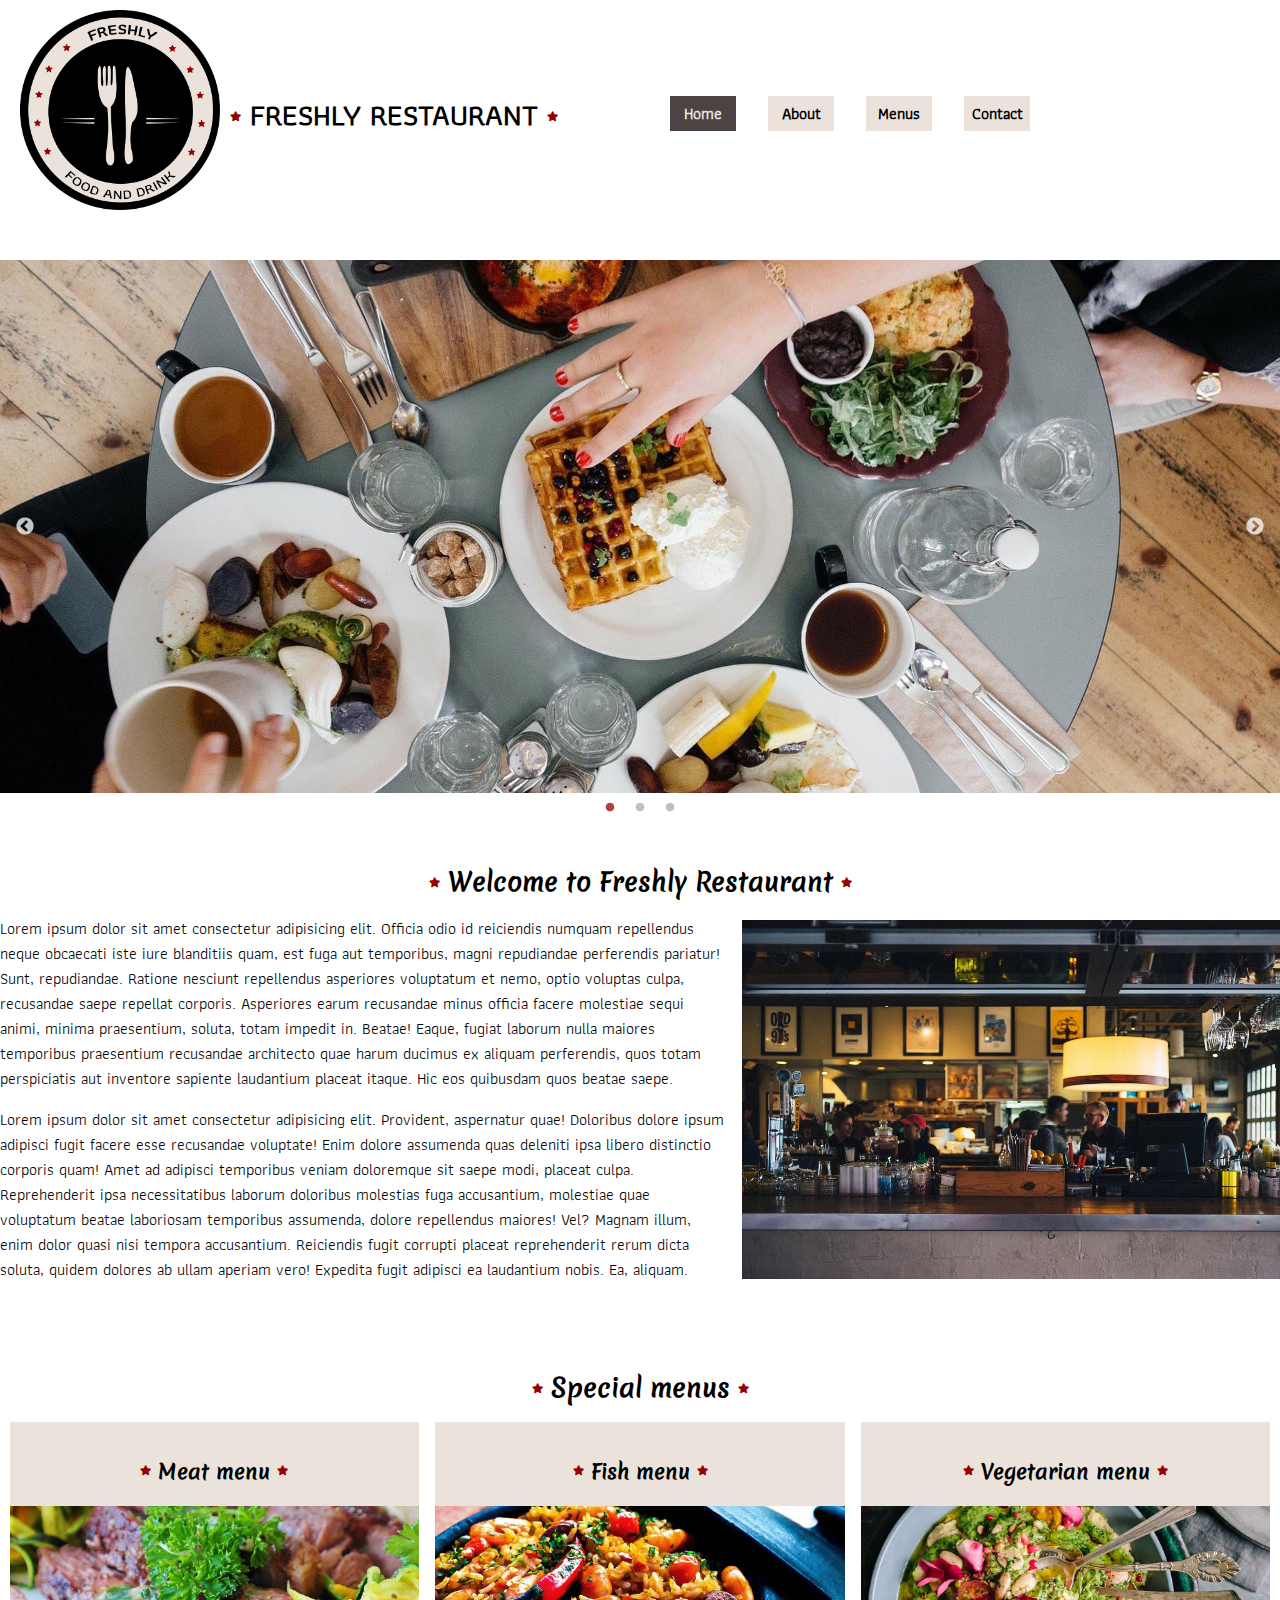
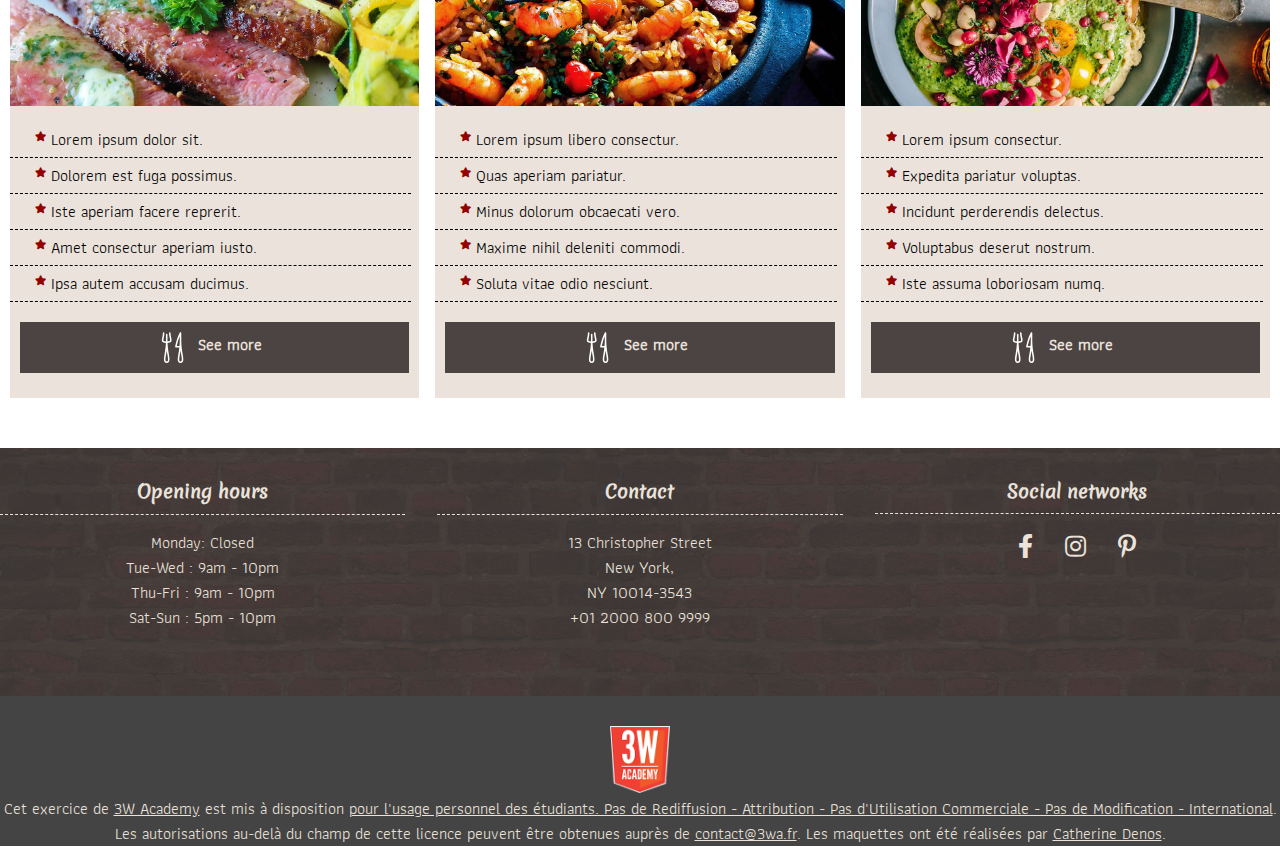
<file: index.html>
<!DOCTYPE html>
<html lang="en">
<head>
    <meta charset="UTF-8">
    <meta name="viewport" content="width=device-width, initial-scale=1.0">
    <link rel="shortcut icon" href="./ressources/images/favicon.png" type="image/png">
    <link rel="stylesheet" href="https://cdnjs.cloudflare.com/ajax/libs/font-awesome/5.13.1/css/all.min.css">
    <link rel="stylesheet" href="./pages/Home-restaurant/Home-restaurant.css">
    <link rel="stylesheet" href="./pages/Home-restaurant/slick-1.8.1/slick/slick.css">
    <link rel="stylesheet" href="./pages/Home-restaurant/slick-1.8.1/slick/slick-theme.css">
    <title>Freshly Restaurant - Accueil</title>
</head>
<body>
    <header>
        <div>
            <img class="logo" src="./ressources/images/logo.png" alt="freshly restaurant">
        </div>
        <h1><i class="fa-star"></i> Freshly restaurant <i class="fa fa-star"></i></h1>
        <nav>
            <ul class="menu">
                <li><a href="#Home">Home</a></li>
                <li><a href="./pages/About-restaurant/About-restaurant.html">About</a></li>
                <li><a href="./pages/Menus-restaurant/Menus-restaurant.html">Menus</a></li>
                <li><a href="./pages/Contact-restaurant/Contact-restaurant.html">Contact</a></li>
            </ul>
        </nav>
    </header>
    <main>
        <div class="single-item">
            <img src="./ressources/images/slider-01.jpg" alt="img_waffles">
            <img src="./ressources/images/slider-02.jpg" alt="img_bowl">
            <img src="./ressources/images/slider-03.jpg" alt="img_burger">
        </div>
        <section class="welcome">
            <h2><i class="fa-star"></i> Welcome to Freshly Restaurant <i class="fa-star"></i></h2>
                <div>
                    <img class="location-desk" src="./ressources/images/location.jpg" alt="">
                </div>
                <div>
                    <p>
                        Lorem ipsum dolor sit amet consectetur adipisicing elit. Officia odio id reiciendis numquam repellendus neque obcaecati iste iure blanditiis quam, est fuga aut temporibus, magni repudiandae perferendis pariatur! Sunt, repudiandae.
                        Ratione nesciunt repellendus asperiores voluptatum et nemo, optio voluptas culpa, recusandae saepe repellat corporis. Asperiores earum recusandae minus officia facere molestiae sequi animi, minima praesentium, soluta, totam impedit in. Beatae!
                        Eaque, fugiat laborum nulla maiores temporibus praesentium recusandae architecto quae harum ducimus ex aliquam perferendis, quos totam perspiciatis aut inventore sapiente laudantium placeat itaque. Hic eos quibusdam quos beatae saepe.
                    </p>
                    <p>
                        Lorem ipsum dolor sit amet consectetur adipisicing elit. Provident, aspernatur quae! Doloribus dolore ipsum adipisci fugit facere esse recusandae voluptate! Enim dolore assumenda quas deleniti ipsa libero distinctio corporis quam!
                        Amet ad adipisci temporibus veniam doloremque sit saepe modi, placeat culpa. Reprehenderit ipsa necessitatibus laborum doloribus molestias fuga accusantium, molestiae quae voluptatum beatae laboriosam temporibus assumenda, dolore repellendus maiores! Vel?
                        Magnam illum, enim dolor quasi nisi tempora accusantium. Reiciendis fugit corrupti placeat reprehenderit rerum dicta soluta, quidem dolores ab ullam aperiam vero! Expedita fugit adipisci ea laudantium nobis. Ea, aliquam.
                    </p>
                </div>
                <div class="clear"></div>
        </section>
        <section class="flex">
            <h2><i class="fa-star"></i> Special menus <i class="fa-star"></i></h2>
            <article class="special_menu">
                <h3><i class="fa-star"></i> Meat menu <i class="fa-star"></i></h3>
                <figure class="position">
                    <img class="plate" src="./ressources/images/meat-menu.jpg" alt="meat-menu">
                    <figcaption class="price">
                        <p>17 $ <br><span class="italic">soft drinks and desert included <br>+ taxes</span></p></figcaption>
                </figure>
                <div>
                    <ul class="list_menu">
                        <li><i class="fas fa-star"></i> Lorem ipsum dolor sit.</li>
                        <li><i class="fas fa-star"></i> Dolorem est fuga possimus.</li>
                        <li><i class="fas fa-star"></i> Iste aperiam facere reprerit.</li>
                        <li><i class="fas fa-star"></i> Amet consectur aperiam iusto.</li>
                        <li><i class="fas fa-star"></i> Ipsa autem accusam ducimus.</li>
                    </ul>
                </div>
                <div class="see_more">
                    <svg width="3%" height="3%" viewBox="0 0 120 120" version="1.1" xmlns="http://www.w3.org/2000/svg" xmlns:xlink="http://www.w3.org/1999/xlink" xml:space="preserve" style="fill-rule:evenodd;clip-rule:evenodd;stroke-linejoin:round;stroke-miterlimit:2;">
                        <g transform="matrix(0.187308,0,0,0.187308,-13.8184,-14.4215)">
                            <path d="M352.45,97.556C352.45,88.852 345.38,81.782 336.676,81.782C327.972,81.782 320.902,88.853 320.902,97.556C320.902,138.764 328.851,173.18 335.259,200.847C341.497,227.789 346.397,249.096 339.357,257.984C333.488,265.363 316.742,269.661 289.476,270.801C289.414,265.687 289.353,260.51 289.353,255.334L289.353,129.137C289.353,120.433 282.282,113.362 273.579,113.362C264.875,113.362 257.804,120.433 257.804,129.137L257.804,255.334C257.804,260.541 257.773,265.687 257.681,270.801C230.507,269.629 213.792,265.301 207.923,257.922C200.82,248.987 205.751,227.667 211.959,200.693C218.337,173.087 226.255,138.703 226.255,97.618C226.255,88.914 219.184,81.844 210.481,81.844C201.777,81.844 194.707,88.914 194.707,97.618C194.707,135.129 187.235,167.572 181.243,193.622C173.094,228.899 166.684,256.782 183.261,277.61C195.554,293.061 217.984,300.733 256.866,302.381C253.322,390.391 240.583,466.107 230.014,528.805C215.934,612.206 206.66,667.295 230.384,695.331C240.197,706.977 254.738,712.862 273.611,712.862C292.484,712.862 307.025,706.977 316.839,695.331C340.563,667.295 331.288,612.144 317.209,528.649C306.672,466.045 293.932,390.328 290.374,302.379C329.332,300.793 351.763,293.167 364.102,277.67C380.632,256.873 374.192,229.053 366.059,193.774C360.036,167.693 352.518,135.189 352.518,97.616L352.45,97.556ZM292.695,674.875C290.4,677.586 285.918,681.222 273.578,681.222C261.237,681.222 256.756,677.648 254.46,674.906C240.194,658.053 249.885,600.561 261.114,533.981C265.181,509.918 269.541,483.976 273.607,456.156C277.674,483.946 282.035,509.797 286.07,533.858C297.3,600.501 306.99,658.053 292.725,674.937L292.695,674.875Z" style="fill:white;fill-rule:nonzero;"/>
                        </g>
                        <g transform="matrix(0.187308,0,0,0.187308,-13.8184,-14.4215)">
                            <path d="M601.117,528.589C588.701,455.046 573.327,363.555 573.297,255.304L573.297,97.556C573.297,90.393 568.489,84.154 561.559,82.321C554.658,80.488 547.356,83.523 543.843,89.731C480.097,201.232 448.64,371.503 447.316,378.698C446.484,383.304 447.778,388.033 450.736,391.623C453.724,395.228 458.131,397.309 462.844,397.309L533.306,397.309C527.822,446.02 520.457,489.893 513.896,528.745C499.816,612.147 490.542,667.235 514.266,695.272C524.123,706.918 538.606,712.803 557.492,712.803C576.38,712.803 590.922,706.918 600.72,695.272C624.473,667.232 615.198,612.084 601.117,528.589ZM482.16,365.727C489.986,328.786 509.981,243.087 541.747,166.433L541.747,255.304C541.747,294.293 539.774,331.112 536.601,365.727L482.1,365.727L482.16,365.727ZM576.625,674.875C574.345,677.586 569.847,681.222 557.521,681.222C545.195,681.222 540.699,677.648 538.417,674.906C524.121,658.053 533.826,600.561 545.072,533.981C549.138,509.918 553.513,483.976 557.581,456.156C561.647,483.946 566.022,509.857 570.091,533.858C581.275,600.501 590.981,658.053 576.745,674.937L576.625,674.875Z" style="fill:white;fill-rule:nonzero;"/>
                        </g>
                    </svg>
                    <p>See more</p>
                </div>
            </article>
            <article class="special_menu">
                <h3><i class="fa-star"></i> Fish menu <i class="fa-star"></i></h3>
                <figure class="position">
                    <img class="plate" src="./ressources/images/fish-menu.jpg" alt="fish-menu">
                    <figcaption class="price">
                        <p>19 $ <br><span class="italic">soft drinks and desert included <br>+ taxes</span></p>
                    </figcaption>
                </figure>
                <div>
                    <ul class="list_menu">
                        <li><i class="fas fa-star"></i> Lorem ipsum libero consectur.</li>
                        <li><i class="fas fa-star"></i> Quas aperiam pariatur.</li>
                        <li><i class="fas fa-star"></i> Minus dolorum obcaecati vero.</li>
                        <li><i class="fas fa-star"></i> Maxime nihil deleniti commodi.</li>
                        <li><i class="fas fa-star"></i> Soluta vitae odio nesciunt.</li>
                    </ul>
                </div>
                <div class="see_more">
                    <svg width="3%" height="3%" viewBox="0 0 120 120" version="1.1" xmlns="http://www.w3.org/2000/svg" xmlns:xlink="http://www.w3.org/1999/xlink" xml:space="preserve" style="fill-rule:evenodd;clip-rule:evenodd;stroke-linejoin:round;stroke-miterlimit:2;">
                        <g transform="matrix(0.187308,0,0,0.187308,-13.8184,-14.4215)">
                            <path d="M352.45,97.556C352.45,88.852 345.38,81.782 336.676,81.782C327.972,81.782 320.902,88.853 320.902,97.556C320.902,138.764 328.851,173.18 335.259,200.847C341.497,227.789 346.397,249.096 339.357,257.984C333.488,265.363 316.742,269.661 289.476,270.801C289.414,265.687 289.353,260.51 289.353,255.334L289.353,129.137C289.353,120.433 282.282,113.362 273.579,113.362C264.875,113.362 257.804,120.433 257.804,129.137L257.804,255.334C257.804,260.541 257.773,265.687 257.681,270.801C230.507,269.629 213.792,265.301 207.923,257.922C200.82,248.987 205.751,227.667 211.959,200.693C218.337,173.087 226.255,138.703 226.255,97.618C226.255,88.914 219.184,81.844 210.481,81.844C201.777,81.844 194.707,88.914 194.707,97.618C194.707,135.129 187.235,167.572 181.243,193.622C173.094,228.899 166.684,256.782 183.261,277.61C195.554,293.061 217.984,300.733 256.866,302.381C253.322,390.391 240.583,466.107 230.014,528.805C215.934,612.206 206.66,667.295 230.384,695.331C240.197,706.977 254.738,712.862 273.611,712.862C292.484,712.862 307.025,706.977 316.839,695.331C340.563,667.295 331.288,612.144 317.209,528.649C306.672,466.045 293.932,390.328 290.374,302.379C329.332,300.793 351.763,293.167 364.102,277.67C380.632,256.873 374.192,229.053 366.059,193.774C360.036,167.693 352.518,135.189 352.518,97.616L352.45,97.556ZM292.695,674.875C290.4,677.586 285.918,681.222 273.578,681.222C261.237,681.222 256.756,677.648 254.46,674.906C240.194,658.053 249.885,600.561 261.114,533.981C265.181,509.918 269.541,483.976 273.607,456.156C277.674,483.946 282.035,509.797 286.07,533.858C297.3,600.501 306.99,658.053 292.725,674.937L292.695,674.875Z" style="fill:white;fill-rule:nonzero;"/>
                        </g>
                        <g transform="matrix(0.187308,0,0,0.187308,-13.8184,-14.4215)">
                            <path d="M601.117,528.589C588.701,455.046 573.327,363.555 573.297,255.304L573.297,97.556C573.297,90.393 568.489,84.154 561.559,82.321C554.658,80.488 547.356,83.523 543.843,89.731C480.097,201.232 448.64,371.503 447.316,378.698C446.484,383.304 447.778,388.033 450.736,391.623C453.724,395.228 458.131,397.309 462.844,397.309L533.306,397.309C527.822,446.02 520.457,489.893 513.896,528.745C499.816,612.147 490.542,667.235 514.266,695.272C524.123,706.918 538.606,712.803 557.492,712.803C576.38,712.803 590.922,706.918 600.72,695.272C624.473,667.232 615.198,612.084 601.117,528.589ZM482.16,365.727C489.986,328.786 509.981,243.087 541.747,166.433L541.747,255.304C541.747,294.293 539.774,331.112 536.601,365.727L482.1,365.727L482.16,365.727ZM576.625,674.875C574.345,677.586 569.847,681.222 557.521,681.222C545.195,681.222 540.699,677.648 538.417,674.906C524.121,658.053 533.826,600.561 545.072,533.981C549.138,509.918 553.513,483.976 557.581,456.156C561.647,483.946 566.022,509.857 570.091,533.858C581.275,600.501 590.981,658.053 576.745,674.937L576.625,674.875Z" style="fill:white;fill-rule:nonzero;"/>
                        </g>
                    </svg>
                    <p>See more</p>
                </div>
            </article>
            <article class="special_menu">
                <h3><i class="fa-star"></i> Vegetarian menu <i class="fa-star"></i></h3>
                <figure class="position">
                    <img class="plate" src="./ressources/images/vegetarian-menu.jpg" alt="vegetarian-menu">
                    <figcaption class="price">
                        <p>18 $<br><span class="italic">soft drinks and desert included<br>+ taxes</span></p>
                    </figcaption>
                </figure>
                <div>
                    <ul class="list_menu">
                        <li><i class="fas fa-star"></i> Lorem ipsum consectur.</li>
                        <li><i class="fas fa-star"></i> Expedita pariatur voluptas.</li>
                        <li><i class="fas fa-star"></i> Incidunt perderendis delectus.</li>
                        <li><i class="fas fa-star"></i> Voluptabus deserut nostrum.</li>
                        <li><i class="fas fa-star"></i> Iste assuma loboriosam numq.</li>
                    </ul>
                </div>
                <div class="see_more">
                    <svg width="3%" height="3%" viewBox="0 0 120 120" version="1.1" xmlns="http://www.w3.org/2000/svg" xmlns:xlink="http://www.w3.org/1999/xlink" xml:space="preserve" style="fill-rule:evenodd;clip-rule:evenodd;stroke-linejoin:round;stroke-miterlimit:2;">
                        <g transform="matrix(0.187308,0,0,0.187308,-13.8184,-14.4215)">
                            <path d="M352.45,97.556C352.45,88.852 345.38,81.782 336.676,81.782C327.972,81.782 320.902,88.853 320.902,97.556C320.902,138.764 328.851,173.18 335.259,200.847C341.497,227.789 346.397,249.096 339.357,257.984C333.488,265.363 316.742,269.661 289.476,270.801C289.414,265.687 289.353,260.51 289.353,255.334L289.353,129.137C289.353,120.433 282.282,113.362 273.579,113.362C264.875,113.362 257.804,120.433 257.804,129.137L257.804,255.334C257.804,260.541 257.773,265.687 257.681,270.801C230.507,269.629 213.792,265.301 207.923,257.922C200.82,248.987 205.751,227.667 211.959,200.693C218.337,173.087 226.255,138.703 226.255,97.618C226.255,88.914 219.184,81.844 210.481,81.844C201.777,81.844 194.707,88.914 194.707,97.618C194.707,135.129 187.235,167.572 181.243,193.622C173.094,228.899 166.684,256.782 183.261,277.61C195.554,293.061 217.984,300.733 256.866,302.381C253.322,390.391 240.583,466.107 230.014,528.805C215.934,612.206 206.66,667.295 230.384,695.331C240.197,706.977 254.738,712.862 273.611,712.862C292.484,712.862 307.025,706.977 316.839,695.331C340.563,667.295 331.288,612.144 317.209,528.649C306.672,466.045 293.932,390.328 290.374,302.379C329.332,300.793 351.763,293.167 364.102,277.67C380.632,256.873 374.192,229.053 366.059,193.774C360.036,167.693 352.518,135.189 352.518,97.616L352.45,97.556ZM292.695,674.875C290.4,677.586 285.918,681.222 273.578,681.222C261.237,681.222 256.756,677.648 254.46,674.906C240.194,658.053 249.885,600.561 261.114,533.981C265.181,509.918 269.541,483.976 273.607,456.156C277.674,483.946 282.035,509.797 286.07,533.858C297.3,600.501 306.99,658.053 292.725,674.937L292.695,674.875Z" style="fill:white;fill-rule:nonzero;"/>
                        </g>
                        <g transform="matrix(0.187308,0,0,0.187308,-13.8184,-14.4215)">
                            <path d="M601.117,528.589C588.701,455.046 573.327,363.555 573.297,255.304L573.297,97.556C573.297,90.393 568.489,84.154 561.559,82.321C554.658,80.488 547.356,83.523 543.843,89.731C480.097,201.232 448.64,371.503 447.316,378.698C446.484,383.304 447.778,388.033 450.736,391.623C453.724,395.228 458.131,397.309 462.844,397.309L533.306,397.309C527.822,446.02 520.457,489.893 513.896,528.745C499.816,612.147 490.542,667.235 514.266,695.272C524.123,706.918 538.606,712.803 557.492,712.803C576.38,712.803 590.922,706.918 600.72,695.272C624.473,667.232 615.198,612.084 601.117,528.589ZM482.16,365.727C489.986,328.786 509.981,243.087 541.747,166.433L541.747,255.304C541.747,294.293 539.774,331.112 536.601,365.727L482.1,365.727L482.16,365.727ZM576.625,674.875C574.345,677.586 569.847,681.222 557.521,681.222C545.195,681.222 540.699,677.648 538.417,674.906C524.121,658.053 533.826,600.561 545.072,533.981C549.138,509.918 553.513,483.976 557.581,456.156C561.647,483.946 566.022,509.857 570.091,533.858C581.275,600.501 590.981,658.053 576.745,674.937L576.625,674.875Z" style="fill:white;fill-rule:nonzero;"/>
                        </g>
                    </svg>
                    <p>See more</p>
                </div>
            </article>
        </section>
    </main>
    <footer>
        <div class="hours-contact">
            <ul class="hours-contacts-networks">
                <li class="h4">Opening hours</li>
                <li>Monday: Closed</li>
                <li>Tue-Wed : 9am - 10pm</li>
                <li>Thu-Fri : 9am - 10pm</li>
                <li>Sat-Sun : 5pm - 10pm</li>
            </ul>
            <ul class="hours-contacts-networks">
                <li class="h4">Contact</li>
                <li>13 Christopher Street</li>
                <li>New York,</li>
                <li>NY 10014-3543</li>
                <li>+01 2000 800 9999</li>
            </ul>
            <ul class="hours-contacts-networks social">
                <li class="h4">Social networks</li>
                <li><a href="https://www.facebook.com"><i class="fab fa-facebook-f"></i></a></li>
                <li><a href="https://www.instagram.com"><i class="fab fa-instagram"></i></a></li>
                <li><a href="https://www.pinterest.com"><i class="fab fa-pinterest-p"></i></a></li>
            </ul>
        </div>
        <div>
            <div class="div_footer">
                <img src="./ressources/images/logo-3wa.png" alt="Propriété de la 3W Academy">
                <p>
                    Cet exercice de <span>3W Academy</span> est mis à disposition <span>pour l'usage personnel des étudiants. Pas de Rediffusion - Attribution - Pas d'Utilisation Commerciale - Pas de Modification - International</span>.
                    Les autorisations au-delà du champ de cette licence peuvent être obtenues auprès de <a href="mailto:contact@3wa.fr">contact@3wa.fr</a>. Les maquettes ont été réalisées par <span>Catherine Denos</span>.
                </p>
            </div>
        </div>
    </footer>
    <script src="https://code.jquery.com/jquery-1.7.2.js"></script>
    <script src="https://code.jquery.com/jquery-1.7.2.min.js"></script>
    <script src="./pages/Home-restaurant/slick-1.8.1/slick/slick.min.js"></script>
    <script src="./pages/Home-restaurant/Home-restaurant.js"></script>
</body>
</html>
</file>
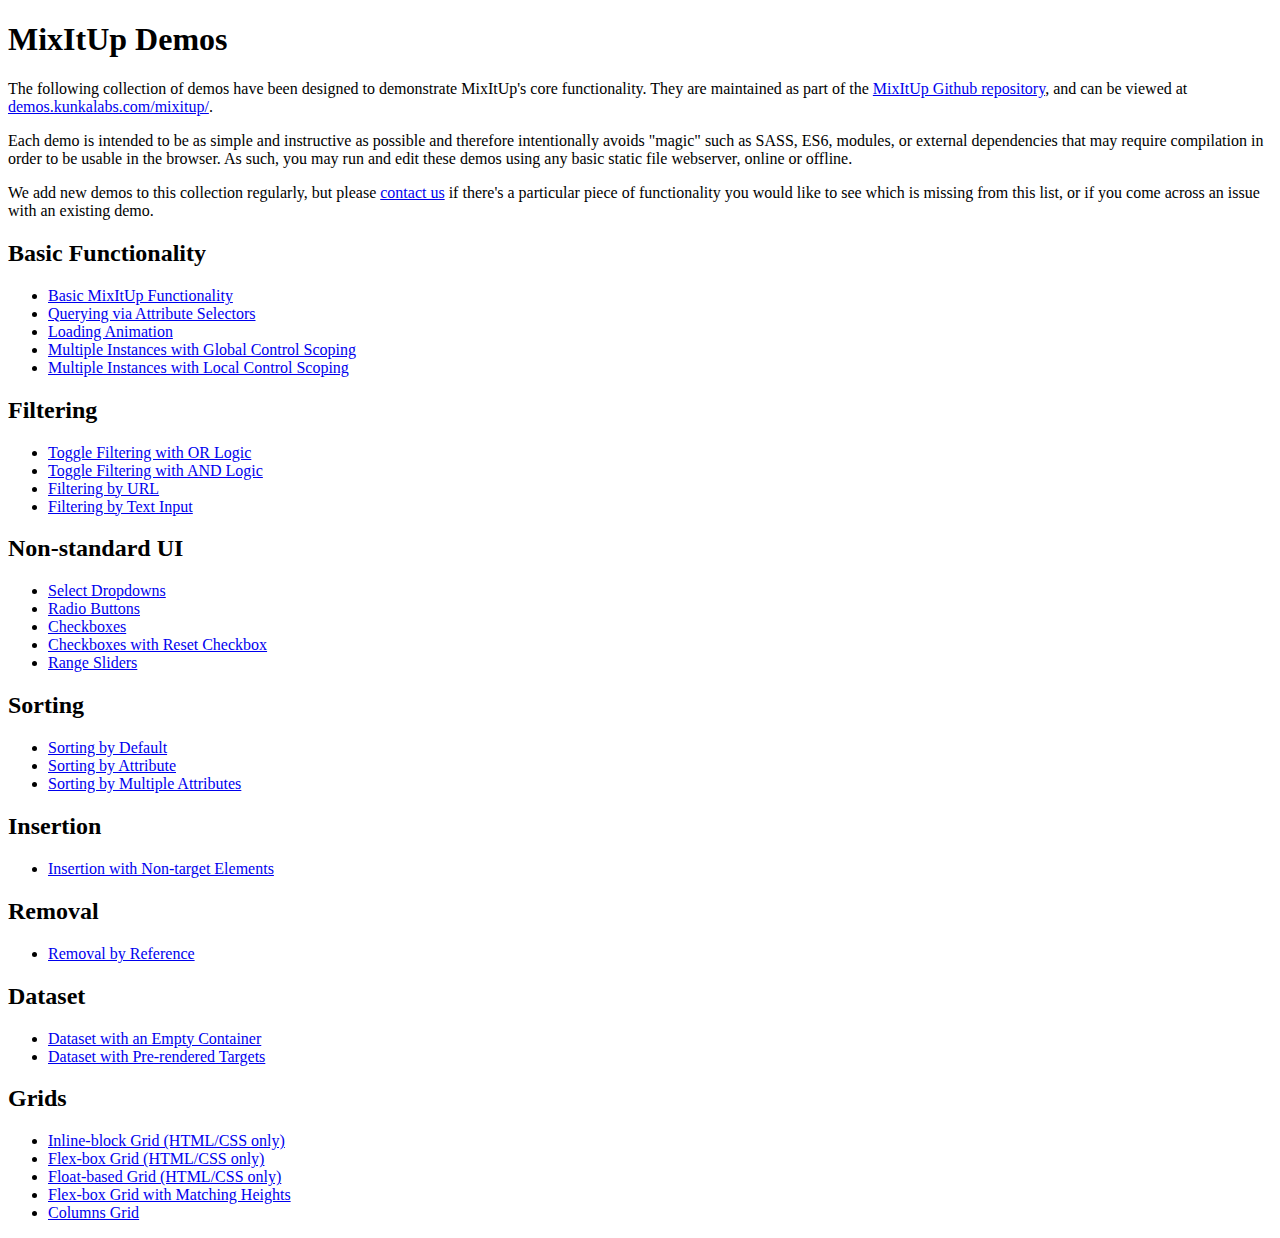
<file: pages/Menus-restaurant/Mixitup-61dac05/demos/index.html>
<!DOCTYPE html>
<html>
    <head>
        <title>MixItUp Demos</title>
    </head>
    <body>
        <h1>MixItUp Demos</h1>

        <p>The following collection of demos have been designed to demonstrate MixItUp's core functionality. They are maintained as part of the <a href="https://github.com/patrickkunka/mixitup/tree/v3/demos">MixItUp Github repository</a>, and can be viewed at <a href="http://demos.kunkalabs.com/mixitup">demos.kunkalabs.com/mixitup/</a>.</p>

        <p>Each demo is intended to be as simple and instructive as possible and therefore intentionally avoids "magic" such as SASS, ES6, modules, or external dependencies that may require compilation in order to be usable in the browser. As such, you may run and edit these demos using any basic static file webserver, online or offline.</p>

        <p>We add new demos to this collection regularly, but please <a href="https://www.kunkalabs.com/contact-us/">contact us</a> if there's a particular piece of functionality you would like to see which is missing from this list, or if you come across an issue with an existing demo.</p>

        <h2>Basic Functionality</h2>

        <ul>
            <li><a href="./basic/">Basic MixItUp Functionality</a></li>
            <li><a href="./attribute-selectors/">Querying via Attribute Selectors</a></li>
            <li><a href="./loading-animation/">Loading Animation</a></li>
            <li><a href="./multiple-instances-global-control-scoping/">Multiple Instances with Global Control Scoping</a></li>
            <li><a href="./multiple-instances-local-control-scoping/">Multiple Instances with Local Control Scoping</a></li>
        </ul>

        <h2>Filtering</h2>

        <ul>
            <li><a href="./toggle-filtering-or-logic/">Toggle Filtering with OR Logic</a></li>
            <li><a href="./toggle-filtering-and-logic/">Toggle Filtering with AND Logic</a></li>
            <li><a href="./filtering-by-url/">Filtering by URL</a></li>
            <li><a href="./filtering-by-text-input/">Filtering by Text Input</a></li>
        </ul>

        <h2>Non-standard UI</h2>

        <ul>
            <li><a href="./select-dropdowns/">Select Dropdowns</a></li>
            <li><a href="./radio-buttons/">Radio Buttons</a></li>
            <li><a href="./checkboxes/">Checkboxes</a></li>
            <li><a href="./checkboxes-with-reset-checkbox/">Checkboxes with Reset Checkbox</a></li>
            <li><a href="./filtering-by-range/">Range Sliders</a></li>
        </ul>

        <h2>Sorting</h2>

        <ul>
            <li><a href="./sorting-by-default/">Sorting by Default</a></li>
            <li><a href="./sorting-by-attribute/">Sorting by Attribute</a></li>
            <li><a href="./sorting-by-multiple-attributes/">Sorting by Multiple Attributes</a></li>
        </ul>

        <h2>Insertion</h2>

        <ul>
            <li><a href="./insertion-non-target-elements/">Insertion with Non-target Elements</a></li>
        </ul>

        <h2>Removal</h2>

        <ul>
            <li><a href="./removal-by-reference/">Removal by Reference</a></li>
        </ul>

        <h2>Dataset</h2>

        <ul>
            <li><a href="./dataset-empty-container/">Dataset with an Empty Container</a></li>
            <li><a href="./dataset-pre-rendered-targets/">Dataset with Pre-rendered Targets</a></li>
        </ul>

        <h2>Grids</h2>

        <ul>
            <li><a href="./grid-inline-block/">Inline-block Grid (HTML/CSS only)</a></li>
            <li><a href="./grid-flex-box/">Flex-box Grid (HTML/CSS only)</a></li>
            <li><a href="./grid-floats/">Float-based Grid (HTML/CSS only)</a></li>
            <li><a href="./grid-flex-box-matching-heights/">Flex-box Grid with Matching Heights</a></li>
            <li><a href="./grid-columns/">Columns Grid</a></li>
        </ul>
    </body>
</html>
</file>
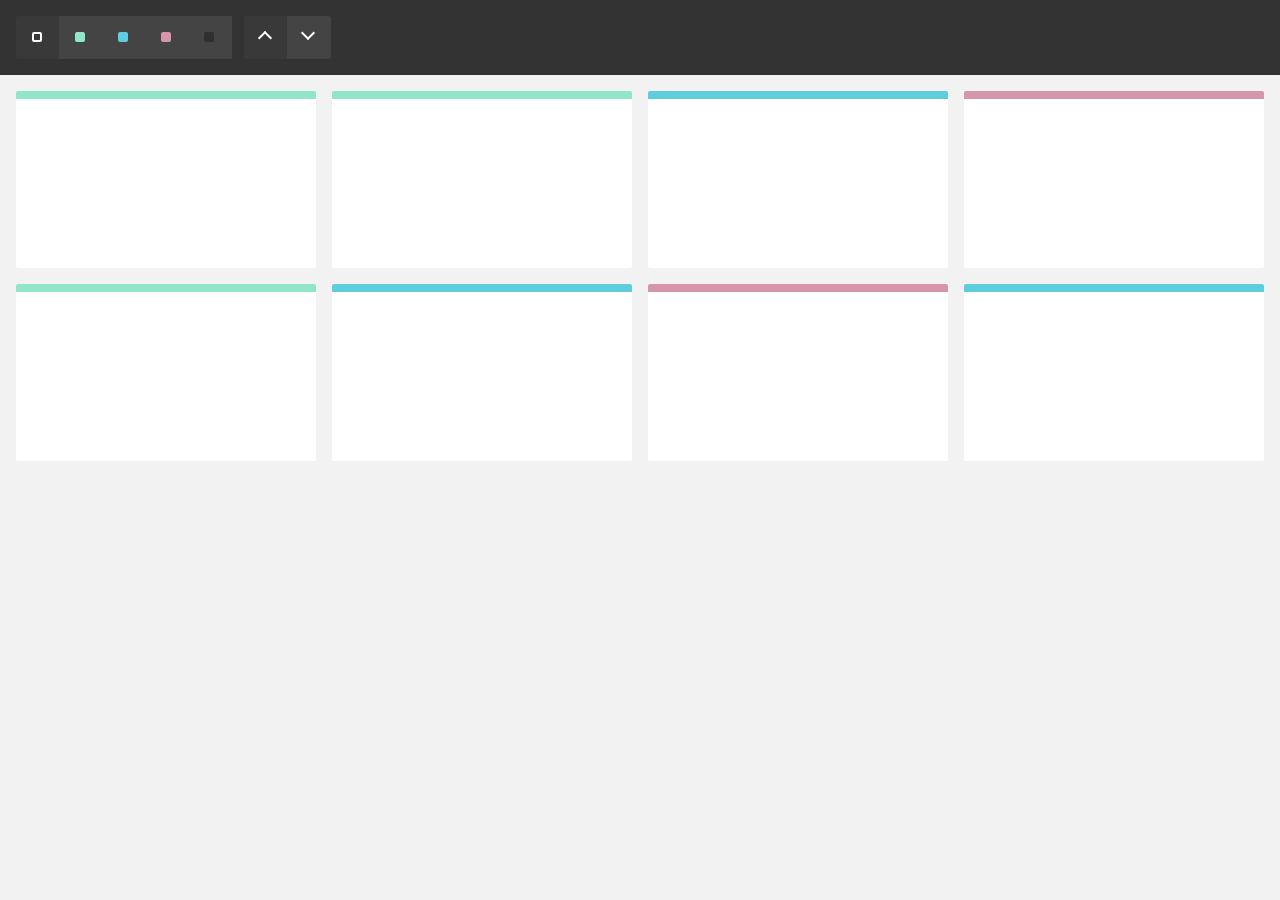
<file: pages/Menus-restaurant/Mixitup-61dac05/demos/attribute-selectors/index.html>
<!DOCTYPE html>
<html>
    <head>
        <meta name="viewport" content="width=device-width, initial-scale=1">

        <link href="../reset.css" rel="stylesheet"/>
        <link href="./style.css" rel="stylesheet"/>

        <title>MixItUp Demo - Querying via Attribute Selectors</title>
    </head>
    <body>
        <div class="controls">
            <button type="button" class="control" data-filter="all">All</button>
            <button type="button" class="control" data-filter=".green">Green</button>
            <button type="button" class="control" data-filter=".blue">Blue</button>
            <button type="button" class="control" data-filter=".pink">Pink</button>
            <button type="button" class="control" data-filter="none">None</button>

            <button type="button" class="control" data-sort="default:asc">Asc</button>
            <button type="button" class="control" data-sort="default:desc">Desc</button>
        </div>

        <div class="container" data-ref="mixitup-container">
            <div class="item green" data-ref="mixitup-target"></div>
            <div class="item green" data-ref="mixitup-target"></div>
            <div class="item blue" data-ref="mixitup-target"></div>
            <div class="item pink" data-ref="mixitup-target"></div>
            <div class="item green" data-ref="mixitup-target"></div>
            <div class="item blue" data-ref="mixitup-target"></div>
            <div class="item pink" data-ref="mixitup-target"></div>
            <div class="item blue" data-ref="mixitup-target"></div>

            <div class="gap"></div>
            <div class="gap"></div>
            <div class="gap"></div>
        </div>

        <script src="../mixitup.min.js"></script>

        <script>
            var containerEl = document.querySelector('[data-ref~="mixitup-container"]');

            var mixer = mixitup(containerEl, {
                selectors: {
                    target: '[data-ref~="mixitup-target"]'
                }
            });
        </script>
    </body>
</html>
</file>
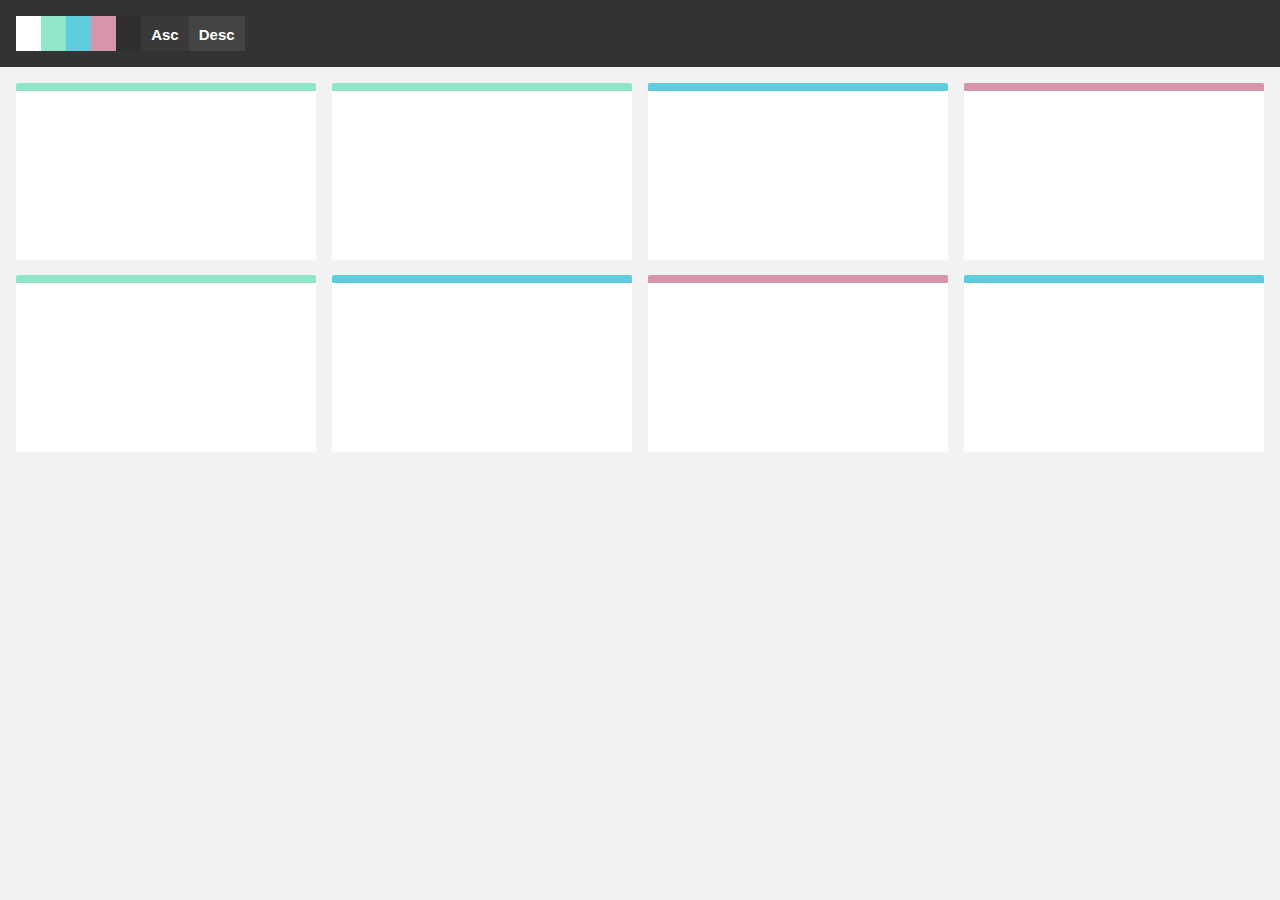
<file: pages/Menus-restaurant/Mixitup-61dac05/demos/basic-ie-8/index.html>
<!DOCTYPE html>
<html>
    <head>
        <meta name="viewport" content="width=device-width, initial-scale=1">

        <link href="../reset.css" rel="stylesheet"/>
        <link href="./style.css" rel="stylesheet"/>

        <title>MixItUp Demo - Basic (IE8 Compatible Layout)</title>
    </head>
    <body>
        <div class="controls">
            <button type="button" class="control" data-filter="all"></button>
            <button type="button" class="control" data-filter=".green"></button>
            <button type="button" class="control" data-filter=".blue"></button>
            <button type="button" class="control" data-filter=".pink"></button>
            <button type="button" class="control" data-filter="none"></button>

            <button type="button" class="control" data-sort="default:asc">Asc</button>
            <button type="button" class="control" data-sort="default:desc">Desc</button>
        </div>

        <div class="container">
            <div class="mix green"></div>
            <div class="mix green"></div>
            <div class="mix blue"></div>
            <div class="mix pink"></div>
            <div class="mix green"></div>
            <div class="mix blue"></div>
            <div class="mix pink"></div>
            <div class="mix blue"></div>

            <div class="gap"></div>
            <div class="gap"></div>
            <div class="gap"></div>
        </div>

        <script src="../mixitup.min.js"></script>

        <script>
            var containerEl = document.querySelector('.container');

            var mixer = mixitup(containerEl);
        </script>
    </body>
</html>
</file>
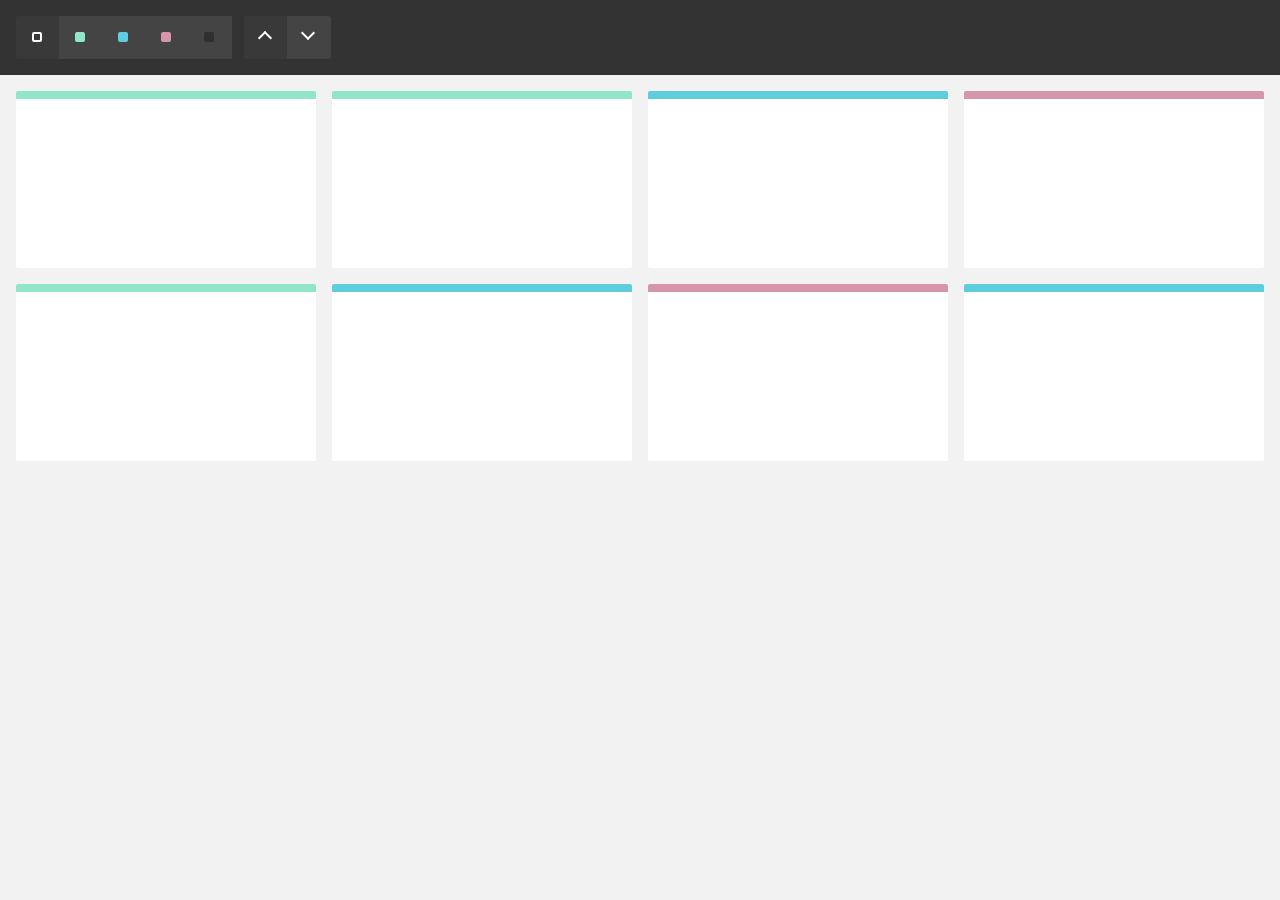
<file: pages/Menus-restaurant/Mixitup-61dac05/demos/basic/index.html>
<!DOCTYPE html>
<html>
    <head>
        <meta name="viewport" content="width=device-width, initial-scale=1">

        <link href="../reset.css" rel="stylesheet"/>
        <link href="./style.css" rel="stylesheet"/>

        <title>MixItUp Demo - Basic</title>
    </head>
    <body>
        <div class="controls">
            <button type="button" class="control" data-filter="all">All</button>
            <button type="button" class="control" data-filter=".green">Green</button>
            <button type="button" class="control" data-filter=".blue">Blue</button>
            <button type="button" class="control" data-filter=".pink">Pink</button>
            <button type="button" class="control" data-filter="none">None</button>

            <button type="button" class="control" data-sort="default:asc">Asc</button>
            <button type="button" class="control" data-sort="default:desc">Desc</button>
        </div>

        <div class="container">
            <div class="mix green"></div>
            <div class="mix green"></div>
            <div class="mix blue"></div>
            <div class="mix pink"></div>
            <div class="mix green"></div>
            <div class="mix blue"></div>
            <div class="mix pink"></div>
            <div class="mix blue"></div>

            <div class="gap"></div>
            <div class="gap"></div>
            <div class="gap"></div>
        </div>

        <script src="../mixitup.min.js"></script>

        <script>
            var containerEl = document.querySelector('.container');

            var mixer = mixitup(containerEl);
        </script>
    </body>
</html>
</file>
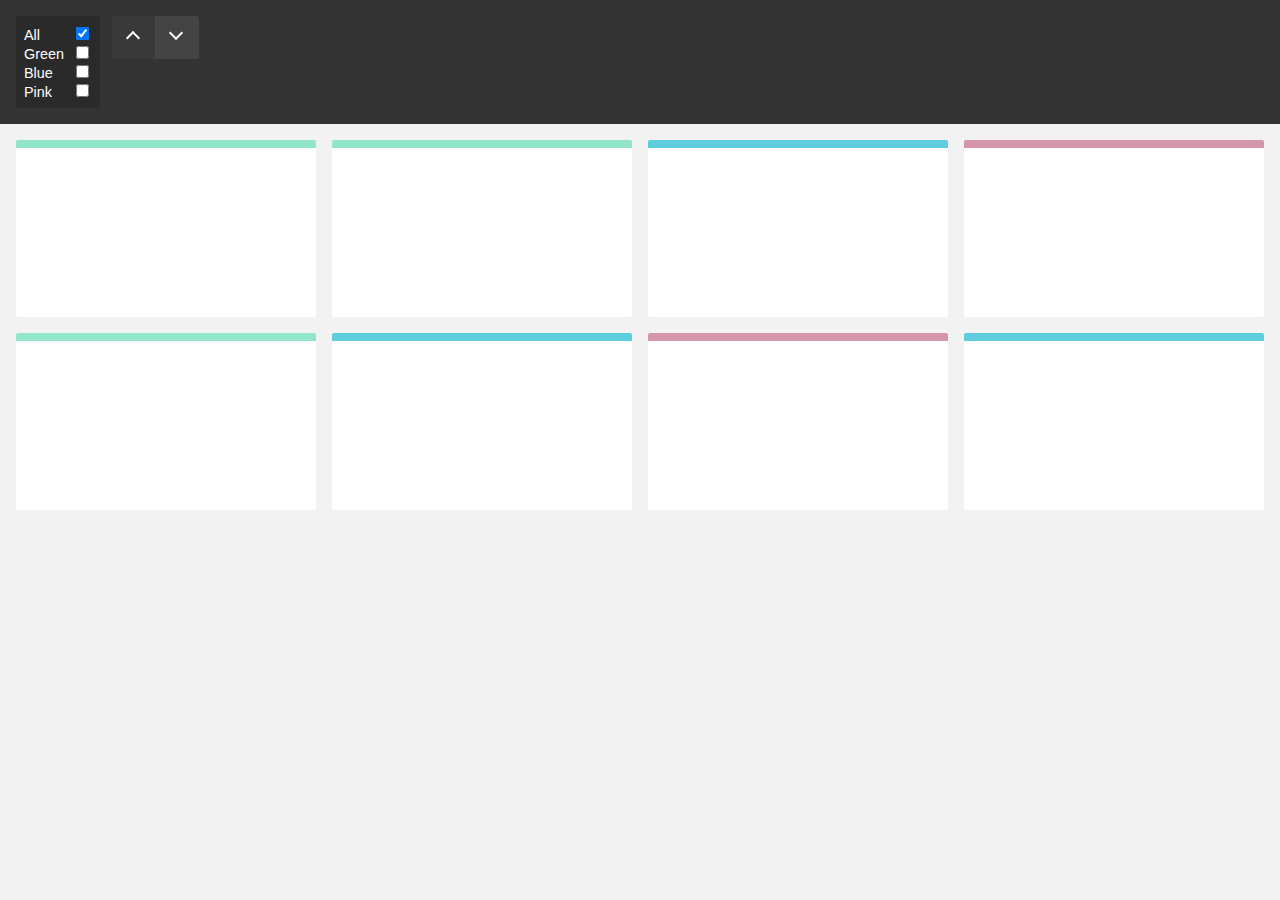
<file: pages/Menus-restaurant/Mixitup-61dac05/demos/checkboxes-with-reset-checkbox/index.html>
<!DOCTYPE html>
<html>
    <head>
        <meta name="viewport" content="width=device-width, initial-scale=1">

        <link href="../reset.css" rel="stylesheet"/>
        <link href="./style.css" rel="stylesheet"/>

        <title>MixItUp Demo - Checkboxes with Reset Checkbox</title>
    </head>
    <body>
        <div class="controls">
            <div class="checkbox-group">
                <div class="checkbox">
                    <label class="checkbox-label">All</label>
                    <input type="checkbox" value="all" checked/>
                </div>

                <div class="checkbox">
                    <label class="checkbox-label">Green</label>
                    <input type="checkbox" value=".green"/>
                </div>

                <div class="checkbox">
                    <label class="checkbox-label">Blue</label>
                    <input type="checkbox" value=".blue"/>
                </div>

                <div class="checkbox">
                    <label class="checkbox-label">Pink</label>
                    <input type="checkbox" value=".pink"/>
                </div>
            </div>

            <button type="button" class="control" data-sort="default:asc">Asc</button>
            <button type="button" class="control" data-sort="default:desc">Desc</button>
        </div>

        <div class="container">
            <div class="mix green"></div>
            <div class="mix green"></div>
            <div class="mix blue"></div>
            <div class="mix pink"></div>
            <div class="mix green"></div>
            <div class="mix blue"></div>
            <div class="mix pink"></div>
            <div class="mix blue"></div>

            <div class="gap"></div>
            <div class="gap"></div>
            <div class="gap"></div>
        </div>

        <script src="../mixitup.min.js"></script>

        <script>
            // In this example, we must bind a 'change' event handler to
            // our checkboxes, then interact with the mixer via
            // its .filter() API methods.

            var containerEl = document.querySelector('.container');
            var checkboxGroup = document.querySelector('.checkbox-group');
            var checkboxes = checkboxGroup.querySelectorAll('input[type="checkbox"]');
            var allCheckbox = checkboxGroup.querySelector('input[value="all"]');

            var mixer = mixitup(containerEl);

            checkboxGroup.addEventListener('change', function(e) {
                var selectors = [];
                var checkbox;
                var i;

                if (e.target === allCheckbox && e.target.checked) {
                    // If the "all" checkbox was checked, uncheck all other checkboxes

                    for (i = 0; i < checkboxes.length; i++) {
                        checkbox = checkboxes[i];

                        if (checkbox !== allCheckbox) checkbox.checked = false;
                    }
                } else {
                    // Another checkbox was changed, uncheck "all".

                    allCheckbox.checked = false;
                }

                // Iterate through all checkboxes, pushing the
                // values of those that are checked into an array

                for (i = 0; i < checkboxes.length; i++) {
                    checkbox = checkboxes[i];

                    if (checkbox.checked) selectors.push(checkbox.value);
                }

                // If there are values in the array, join it into a string
                // using your desired logic, and send to the mixer's .filter()
                // method, otherwise filter by 'all'

                var selectorString = selectors.length > 0 ?
                    selectors.join(',') : // or '.' for AND logic
                    'all';

                mixer.filter(selectorString);
            });
        </script>
    </body>
</html>
</file>
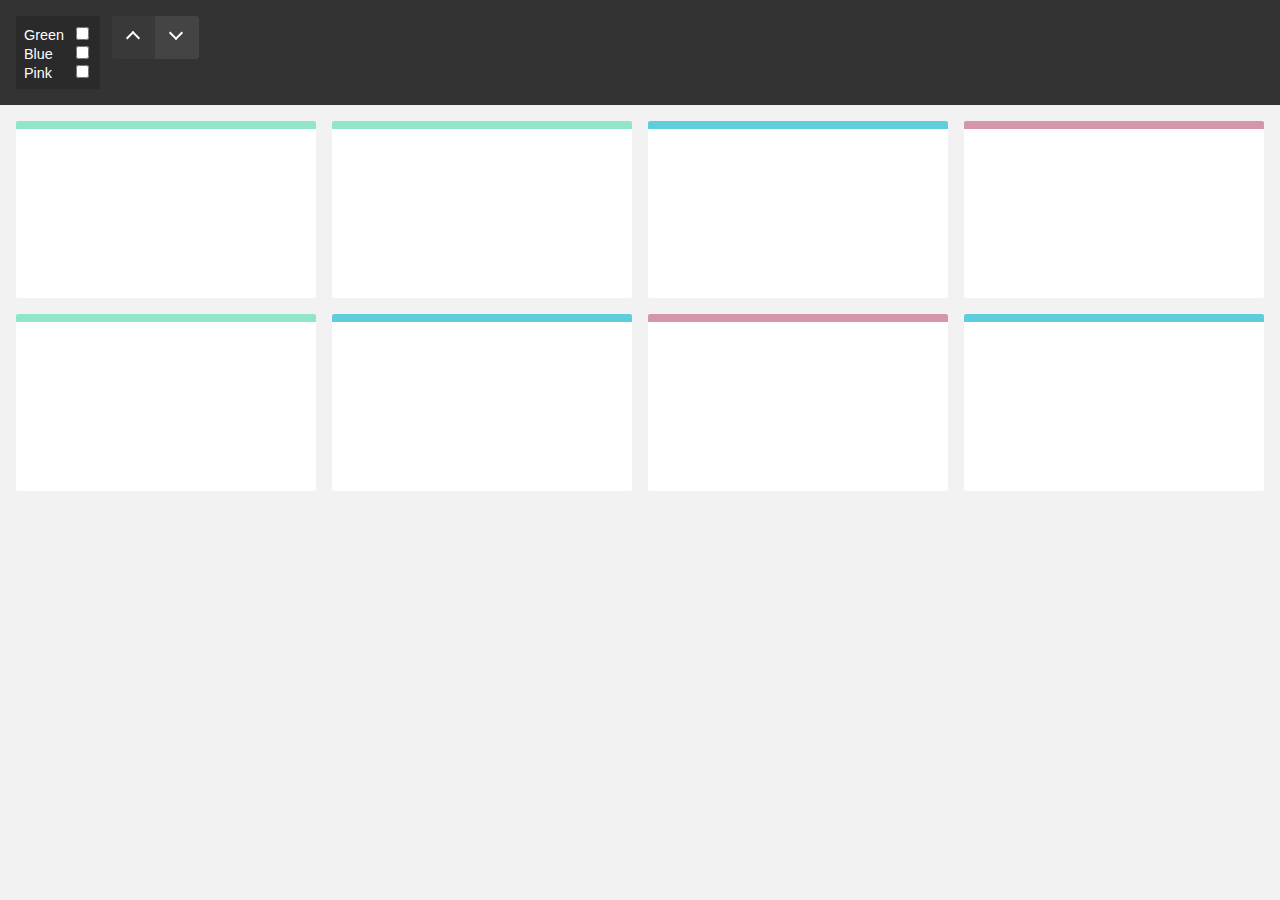
<file: pages/Menus-restaurant/Mixitup-61dac05/demos/checkboxes/index.html>
<!DOCTYPE html>
<html>
    <head>
        <meta name="viewport" content="width=device-width, initial-scale=1">

        <link href="../reset.css" rel="stylesheet"/>
        <link href="./style.css" rel="stylesheet"/>

        <title>MixItUp Demo - Checkboxes</title>
    </head>
    <body>
        <div class="controls">
            <div class="checkbox-group">
                <div class="checkbox">
                    <label class="checkbox-label">Green</label>
                    <input type="checkbox" value=".green"/>
                </div>

                <div class="checkbox">
                    <label class="checkbox-label">Blue</label>
                    <input type="checkbox" value=".blue"/>
                </div>

                <div class="checkbox">
                    <label class="checkbox-label">Pink</label>
                    <input type="checkbox" value=".pink"/>
                </div>
            </div>

            <button type="button" class="control" data-sort="default:asc">Asc</button>
            <button type="button" class="control" data-sort="default:desc">Desc</button>
        </div>

        <div class="container">
            <div class="mix green"></div>
            <div class="mix green"></div>
            <div class="mix blue"></div>
            <div class="mix pink"></div>
            <div class="mix green"></div>
            <div class="mix blue"></div>
            <div class="mix pink"></div>
            <div class="mix blue"></div>

            <div class="gap"></div>
            <div class="gap"></div>
            <div class="gap"></div>
        </div>

        <script src="../mixitup.min.js"></script>

        <script>
            // In this example, we must bind a 'change' event handler to
            // our checkboxes, then interact with the mixer via
            // its .filter() API methods.

            var containerEl = document.querySelector('.container');
            var checkboxGroup = document.querySelector('.checkbox-group');
            var checkboxes = checkboxGroup.querySelectorAll('input[type="checkbox"]');

            var mixer = mixitup(containerEl);

            checkboxGroup.addEventListener('change', function() {
                var selectors = [];

                // Iterate through all checkboxes, pushing the
                // values of those that are checked into an array

                for (var i = 0; i < checkboxes.length; i++) {
                    var checkbox = checkboxes[i];

                    if (checkbox.checked) selectors.push(checkbox.value);
                }

                // If there are values in the array, join it into a string
                // using your desired logic, and send to the mixer's .filter()
                // method, otherwise filter by 'all'

                var selectorString = selectors.length > 0 ?
                    selectors.join(',') : // or '.' for AND logic
                    'all';

                mixer.filter(selectorString);
            });
        </script>
    </body>
</html>
</file>
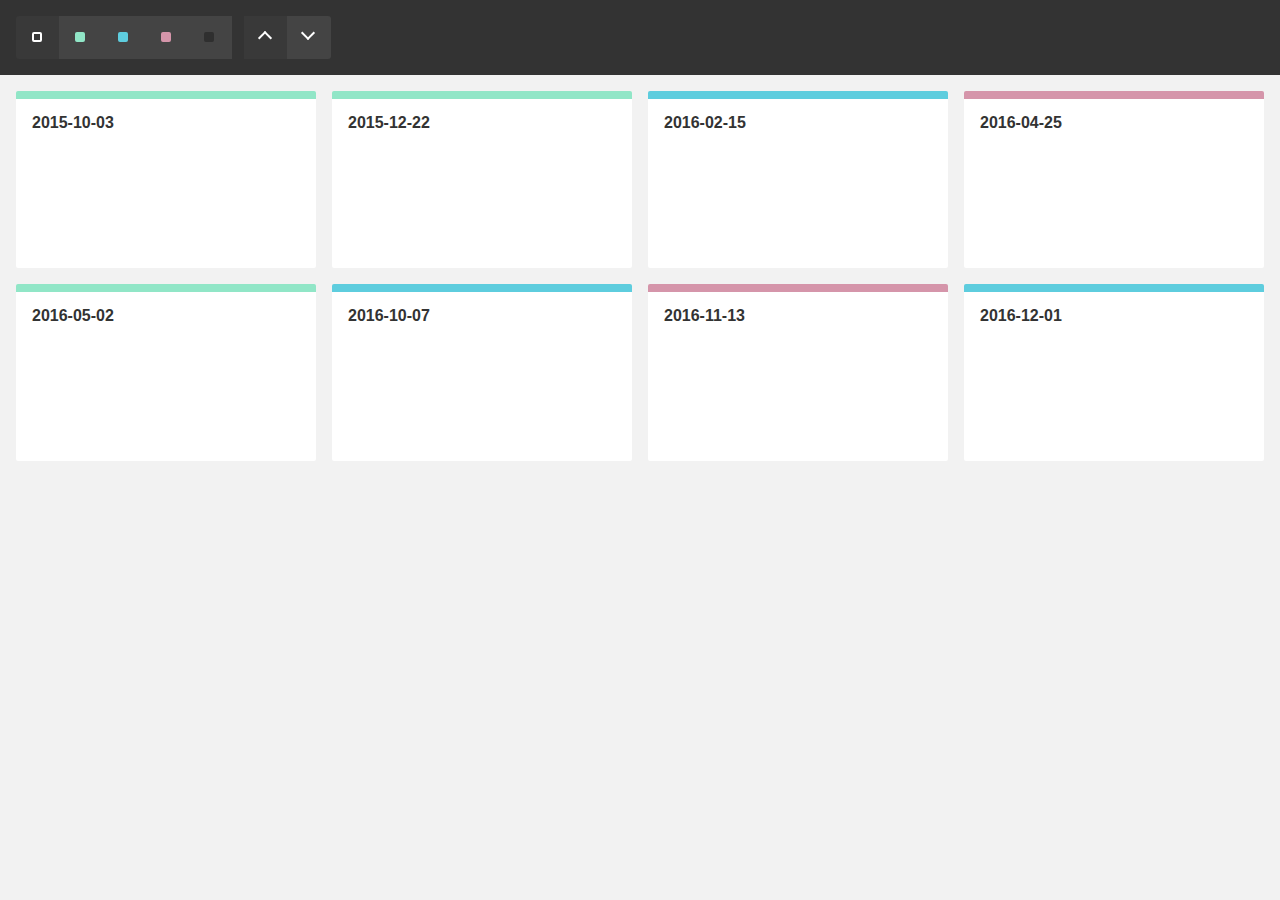
<file: pages/Menus-restaurant/Mixitup-61dac05/demos/dataset-empty-container/index.html>
<!DOCTYPE html>
<html>
    <head>
        <meta name="viewport" content="width=device-width, initial-scale=1">

        <link href="../reset.css" rel="stylesheet"/>
        <link href="./style.css" rel="stylesheet"/>

        <title>MixItUp Demo - Dataset with an Empty Container</title>
    </head>
    <body>
        <div class="controls" data-ref="controls">
            <button type="button" class="control control-filter" data-ref="filter" data-color="all">All</button>
            <button type="button" class="control control-filter" data-ref="filter" data-color="green">Green</button>
            <button type="button" class="control control-filter" data-ref="filter" data-color="blue">Blue</button>
            <button type="button" class="control control-filter" data-ref="filter" data-color="pink">Pink</button>
            <button type="button" class="control control-filter" data-ref="filter" data-color="none">None</button>

            <button type="button" class="control control-sort" data-ref="sort" data-key="publishedDate" data-order="asc">Asc</button>
            <button type="button" class="control control-sort" data-ref="sort" data-key="publishedDate" data-order="desc">Desc</button>
        </div>

        <div class="container" data-ref="container">
            <div class="gap" data-ref="first-gap"></div>
            <div class="gap"></div>
            <div class="gap"></div>
        </div>

        <script src="../mock-api.js"></script>
        <script src="../mixitup.min.js"></script>

        <script>
            // Typically, our data would live in a DB and be retrieved via a JSON API, but in
            // this demo we will create a mock dataset using an array literal:

            var items = [
                {
                    id: 1,
                    color: 'green',
                    publishedDate: '2015-10-03'
                },
                {
                    id: 2,
                    color: 'green',
                    publishedDate: '2015-12-22'
                },
                {
                    id: 3,
                    color: 'blue',
                    publishedDate: '2016-02-15'
                },
                {
                    id: 4,
                    color: 'pink',
                    publishedDate: '2016-04-25'
                },
                {
                    id: 5,
                    color: 'green',
                    publishedDate: '2016-05-02'
                },
                {
                    id: 6,
                    color: 'blue',
                    publishedDate: '2016-10-07'
                },
                {
                    id: 7,
                    color: 'pink',
                    publishedDate: '2016-11-13'
                },
                {
                    id: 8,
                    color: 'blue',
                    publishedDate: '2016-12-01'
                }
            ];

            // The `Api` class is not part of MixItUp and has been created to mock
            // the asyncronous fetching of data for this demo. To use it, we must
            // create an api instance, passing in our mock data to represent the
            // contents of a DB.

            var api = new Api(items);

            // As we'll be building and binding our own UI, we'll start with caching
            // references to any DOM elements we'll need to work with

            var controls  = document.querySelector('[data-ref="controls"]');
            var filters   = document.querySelectorAll('[data-ref="filter"]');
            var sorts     = document.querySelectorAll('[data-ref="sort"]');
            var container = document.querySelector('[data-ref="container"]');

            // "Gap" elements are used to maintain even columns in a justified grid. See our
            // "MixItUp Grid Layouts" tutorial for more information.

            var firstGap = document.querySelector('[data-ref="first-gap"]');

            // We'll need to keep track of our active current filter so
            // that we can sort within the current filter.

            var activeColor = '';

            // Instantiate and configure the mixer

            var mixer = mixitup(container, {
                selectors: {
                    target: '[data-ref="item"]' // Query targets with an attribute selector to keep our JS and styling classes seperate
                },
                layout: {
                    siblingAfter: firstGap // Ensure the first "gap" element is known to mixitup incase of insertion into an empty container
                },
                data: {
                    uidKey: 'id' // Our data model must have a unique id. In this case, its key is 'id'
                },
                render: { // We must provide a target render function incase we need to render new items not in the initial dataset (not used in this demo)
                    target: function(item) {
                        return '<div class="item ' + item.color + '" data-ref="item"><time class="published-date">' + item.publishedDate + '</time></div>';
                    }
                }
            });

            /**
             * A helper function to set an active styling class on an active button,
             * and remove it from its siblings at the same time.
             *
             * @param {HTMLElement} activeButton
             * @param {HTMLELement[]} siblings
             * @return {void}
             */

            function activateButton(activeButton, siblings) {
                var button;
                var i;

                for (i = 0; i < siblings.length; i++) {
                    button = siblings[i];

                    button.classList[button === activeButton ? 'add' : 'remove']('control-active');
                }
            }

            /**
             * A click handler to detect the type of button clicked, read off the
             * relevent attributes, call the API, and trigger a dataset operation.
             *
             * @param   {HTMLElement} button
             * @return  {void}
             */

            function handleButtonClick(button) {
                // Define default values for color, sortBy and order
                // incase they are not present in the clicked button

                var color  = activeColor;
                var sortBy = 'id';
                var order  = 'asc';

                // If button is already active, or an operation is in progress, ignore the click

                if (button.classList.contains('control-active') || mixer.isMixing()) return;

                // Else, check what type of button it is, if any

                if (button.matches('[data-ref="filter"]')) {
                    // Filter button

                    activateButton(button, filters);

                    color = activeColor = button.getAttribute('data-color');
                } else if (button.matches('[data-ref="sort"]')) {
                    // Sort button

                    activateButton(button, sorts);

                    sortBy = button.getAttribute('data-key');
                    order = button.getAttribute('data-order');
                } else {
                    // Not a button

                    return;
                }

                // Now that we have our color filter and sorting order, we can fetch some data from the API.

                api.get({
                    color: color,
                    $sort_by: sortBy,
                    $order: order
                })
                    .then(function(items) {
                        // Our api returns an array of items which we can send
                        // straight to our mixer using the .dataset() method

                        return mixer.dataset(items);
                    })
                    .then(function(state) {
                        console.log('fetched ' + state.activeDataset.length + ' items');
                    })
                    .catch(console.error.bind(console));
            }

            // We can now set up a handler to listen for "click" events on our UI buttons

            controls.addEventListener('click', function(e) {
                handleButtonClick(e.target);
            });

            // Set controls the active controls on startup to match the default filter and sort

            activateButton(controls.querySelector('[data-color="all"]'), filters);
            activateButton(controls.querySelector('[data-order="asc"]'), sorts);

            // Finally, load the full dataset into the mixer

            mixer.dataset(items)
                .then(function(state) {
                    console.log('loaded ' + state.activeDataset.length + ' items');
                });

            // NB: Always remember to destroy the instance with mixer.destroy() when your
            // component unmounts to ensure that event handlers are unbound and the
            // instance can be garbage collected.
        </script>
    </body>
</html>
</file>
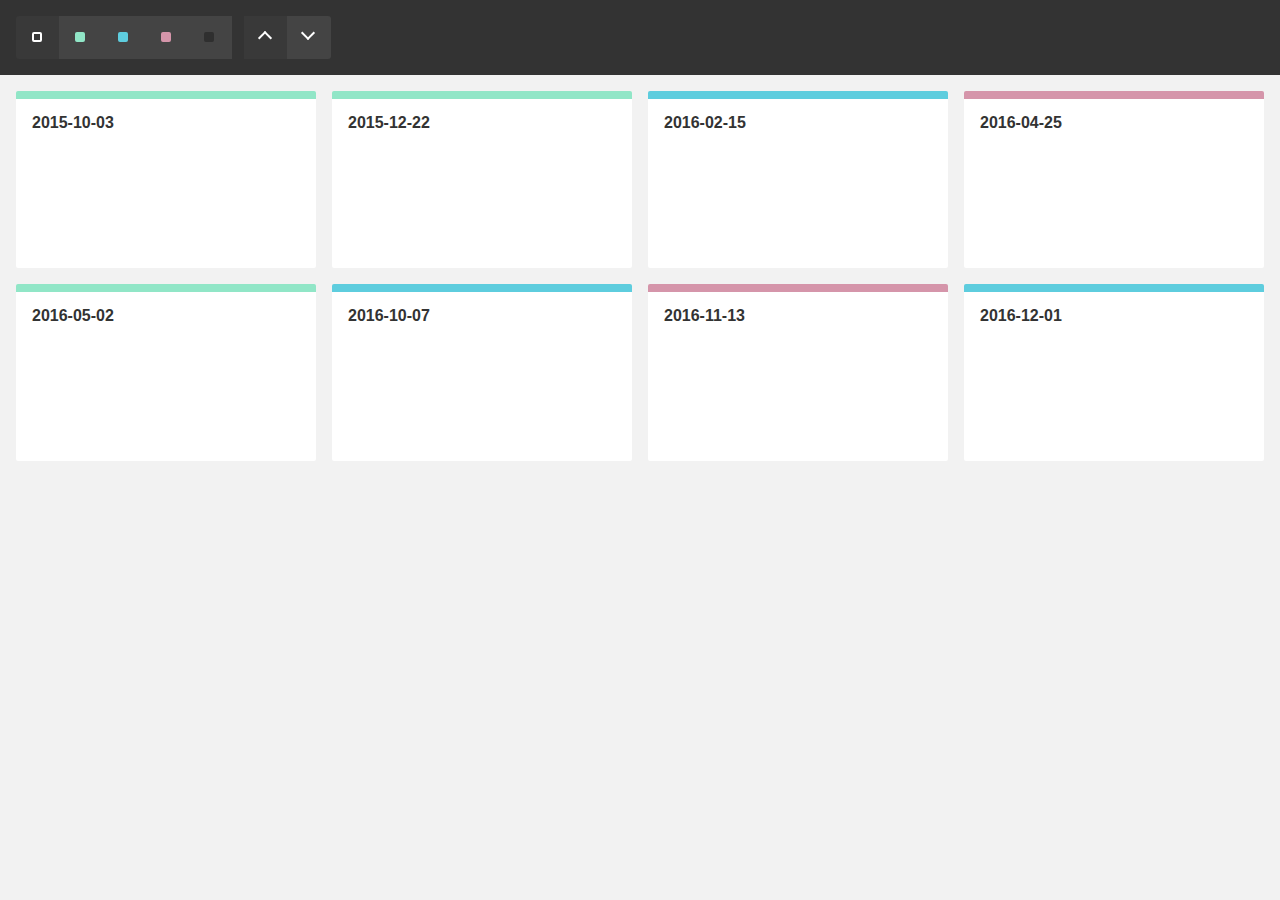
<file: pages/Menus-restaurant/Mixitup-61dac05/demos/dataset-pre-rendered-targets/index.html>
<!DOCTYPE html>
<html>
    <head>
        <meta name="viewport" content="width=device-width, initial-scale=1">

        <link href="../reset.css" rel="stylesheet"/>
        <link href="./style.css" rel="stylesheet"/>

        <title>MixItUp Demo - Dataset with Pre-rendered Targets</title>
    </head>
    <body>
        <div class="controls" data-ref="controls">
            <button type="button" class="control control-filter" data-ref="filter" data-color="all">All</button>
            <button type="button" class="control control-filter" data-ref="filter" data-color="green">Green</button>
            <button type="button" class="control control-filter" data-ref="filter" data-color="blue">Blue</button>
            <button type="button" class="control control-filter" data-ref="filter" data-color="pink">Pink</button>
            <button type="button" class="control control-filter" data-ref="filter" data-color="none">None</button>

            <button type="button" class="control control-sort" data-ref="sort" data-key="publishedDate" data-order="asc">Asc</button>
            <button type="button" class="control control-sort" data-ref="sort" data-key="publishedDate" data-order="desc">Desc</button>
        </div>

        <div class="container" data-ref="container">
            <div class="item green" data-ref="item">
                <time class="published-date">2015-10-03</time>
            </div>

            <div class="item green" data-ref="item">
                <time class="published-date">2015-12-22</time>
            </div>

            <div class="item blue" data-ref="item">
                <time class="published-date">2016-02-15</time>
            </div>

            <div class="item pink" data-ref="item">
                <time class="published-date">2016-04-25</time>
            </div>

            <div class="item green" data-ref="item">
                <time class="published-date">2016-05-02</time>
            </div>

            <div class="item blue" data-ref="item">
                <time class="published-date">2016-10-07</time>
            </div>

            <div class="item pink" data-ref="item">
                <time class="published-date">2016-11-13</time>
            </div>

            <div class="item blue" data-ref="item">
                <time class="published-date">2016-12-01</time>
            </div>

            <div class="gap" data-ref="first-gap"></div>
            <div class="gap"></div>
            <div class="gap"></div>
        </div>

        <script src="../mock-api.js"></script>
        <script src="../mixitup.min.js"></script>

        <script>
            // Typically, our data would live in a DB and be retrieved via a JSON API, but in
            // this demo we will create a mock dataset using an array literal.

            // You will notice that this data exactly matches our pre-rendered targets.

            var items = [
                {
                    id: 1,
                    color: 'green',
                    publishedDate: '2015-10-03'
                },
                {
                    id: 2,
                    color: 'green',
                    publishedDate: '2015-12-22'
                },
                {
                    id: 3,
                    color: 'blue',
                    publishedDate: '2016-02-15'
                },
                {
                    id: 4,
                    color: 'pink',
                    publishedDate: '2016-04-25'
                },
                {
                    id: 5,
                    color: 'green',
                    publishedDate: '2016-05-02'
                },
                {
                    id: 6,
                    color: 'blue',
                    publishedDate: '2016-10-07'
                },
                {
                    id: 7,
                    color: 'pink',
                    publishedDate: '2016-11-13'
                },
                {
                    id: 8,
                    color: 'blue',
                    publishedDate: '2016-12-01'
                }
            ];

            // The `Api` class is not part of MixItUp and has been created to mock
            // the asyncronous fetching of data for this demo. To use it, we must
            // create an api instance, passing in our mock data to represent the
            // contents of a DB.

            var api = new Api(items);

            // As we'll be building and binding our own UI, we'll start with caching
            // references to any DOM elements we'll need to work with

            var controls  = document.querySelector('[data-ref="controls"]');
            var filters   = document.querySelectorAll('[data-ref="filter"]');
            var sorts     = document.querySelectorAll('[data-ref="sort"]');
            var container = document.querySelector('[data-ref="container"]');

            // "Gap" elements are used to maintain even columns in a justified grid. See our
            // "MixItUp Grid Layouts" tutorial for more information.

            var firstGap = document.querySelector('[data-ref="first-gap"]');

            // We'll need to keep track of our active current filter so
            // that we can sort within the current filter.

            var activeColor = '';

            // Instantiate and configure the mixer

            var mixer = mixitup(container, {
                selectors: {
                    target: '[data-ref="item"]' // Query targets with an attribute selector to keep our JS and styling classes seperate
                },
                layout: {
                    siblingAfter: firstGap // Ensure the first "gap" element is known to mixitup incase of insertion into an empty container
                },
                load: {
                    dataset: items // As we have pre-rendered targets, we must "prime" MixItUp with their underlying data
                },
                data: {
                    uidKey: 'id' // Our data model must have a unique id. In this case, its key is 'id'
                },
                render: { // We must provide a target render function incase we need to render new items not in the initial dataset (not used in this demo)
                    target: function(item) {
                        return '<div class="item ' + item.color + '" data-ref="item"><time class="published-date">' + item.publishedDate + '</time></div>';
                    }
                }
            });

            /**
             * A helper function to set an active styling class on an active button,
             * and remove it from its siblings at the same time.
             *
             * @param {HTMLElement} activeButton
             * @param {HTMLELement[]} siblings
             * @return {void}
             */

            function activateButton(activeButton, siblings) {
                var button;
                var i;

                for (i = 0; i < siblings.length; i++) {
                    button = siblings[i];

                    button.classList[button === activeButton ? 'add' : 'remove']('control-active');
                }
            }

            /**
             * A click handler to detect the type of button clicked, read off the
             * relevent attributes, call the API, and trigger a dataset operation.
             *
             * @param   {HTMLElement} button
             * @return  {void}
             */

            function handleButtonClick(button) {
                // Define default values for color, sortBy and order
                // incase they are not present in the clicked button

                var color  = activeColor;
                var sortBy = 'id';
                var order  = 'asc';

                // If button is already active, or an operation is in progress, ignore the click

                if (button.classList.contains('control-active') || mixer.isMixing()) return;

                // Else, check what type of button it is, if any

                if (button.matches('[data-ref="filter"]')) {
                    // Filter button

                    activateButton(button, filters);

                    color = activeColor = button.getAttribute('data-color');
                } else if (button.matches('[data-ref="sort"]')) {
                    // Sort button

                    activateButton(button, sorts);

                    sortBy = button.getAttribute('data-key');
                    order = button.getAttribute('data-order');
                } else {
                    // Not a button

                    return;
                }

                // Now that we have our color filter and sorting order, we can fetch some data from the API.

                api.get({
                    color: color,
                    $sort_by: sortBy,
                    $order: order
                })
                    .then(function(items) {
                        // Our api returns an array of items which we can send
                        // straight to our mixer using the .dataset() method

                        return mixer.dataset(items);
                    })
                    .then(function(state) {
                        console.log('fetched ' + state.activeDataset.length + ' items');
                    })
                    .catch(console.error.bind(console));
            }

            // We can now set up a handler to listen for "click" events on our UI buttons

            controls.addEventListener('click', function(e) {
                handleButtonClick(e.target);
            });

            // Set controls the active controls on startup to match the default filter and sort

            activateButton(controls.querySelector('[data-color="all"]'), filters);
            activateButton(controls.querySelector('[data-order="asc"]'), sorts);

            // NB: Always remember to destroy the instance with mixer.destroy() when your
            // component unmounts to ensure that event handlers are unbound and the
            // instance can be garbage collected.
        </script>
    </body>
</html>
</file>
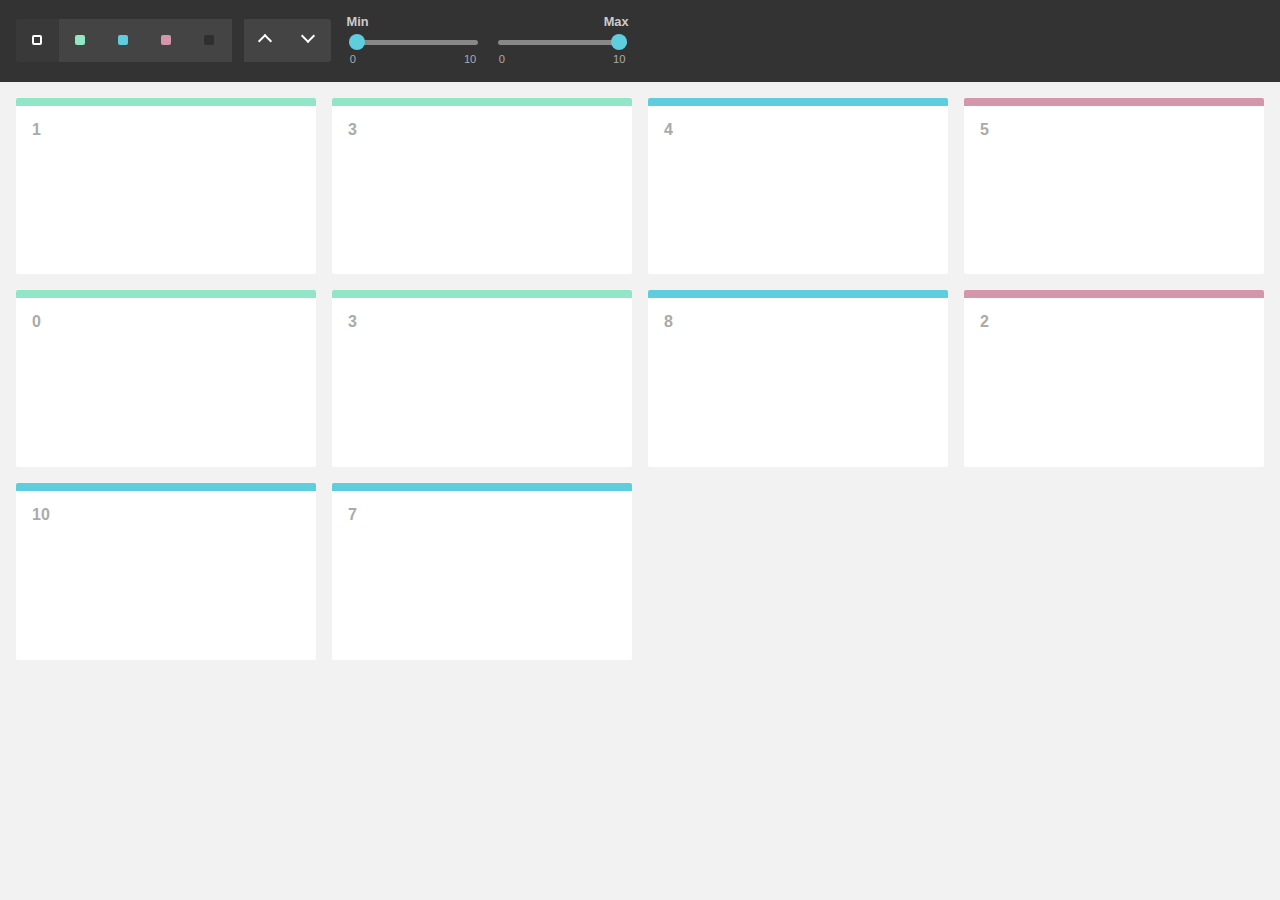
<file: pages/Menus-restaurant/Mixitup-61dac05/demos/filtering-by-range/index.html>
<!DOCTYPE html>
<html>
    <head>
        <meta name="viewport" content="width=device-width, initial-scale=1">

        <link href="../reset.css" rel="stylesheet"/>
        <link href="./style.css" rel="stylesheet"/>

        <title>MixItUp Demo - Filtering by Range</title>

        <!--
        This demo hooks into MixItUp's plugins API to provide a means of applying
        additional non-selector-based contraints to our filtering logic, such as a
        minimum and maximum range.

        Although this demo uses the native <input type="range"> only, you are free to use any
        specialised range slider UI library instead (e.g. Bootstrap, jQuery UI, etc). Simply
        update the `getRange()` function to read values in from your plugin's API instead.

        NB: REQUIRES MixItUp v3.3.0 OR LATER!
        -->
    </head>
    <body>
        <div class="controls">
            <button type="button" class="control" data-filter="all">All</button>
            <button type="button" class="control" data-filter=".green">Green</button>
            <button type="button" class="control" data-filter=".blue">Blue</button>
            <button type="button" class="control" data-filter=".pink">Pink</button>
            <button type="button" class="control" data-filter="none">None</button>

            <button type="button" class="control" data-sort="size:asc">Asc</button>
            <button type="button" class="control" data-sort="size:desc">Desc</button>

            <datalist id="sizeLegend">
                <option value="0">
                <option value="1">
                <option value="2">
                <option value="3">
                <option value="4">
                <option value="6">
                <option value="7">
                <option value="8">
                <option value="9">
                <option value="10">
            </datalist>

            <div class="range-slider">
                <label class="range-slider-label">Min</label>

                <input name="minSize" class="range-slider-input" type="range" min="0" max="10" value="0" list="sizeLegend"/>
            </div>

            <div class="range-slider">
                <label class="range-slider-label">Max</label>

                <input name="maxSize" class="range-slider-input" type="range" min="0" max="10" value="10" list="sizeLegend"/>
            </div>
        </div>

        <div class="container" data-ref="container">
            <div class="mix green" data-size="1"></div>
            <div class="mix green" data-size="3"></div>
            <div class="mix blue" data-size="4"></div>
            <div class="mix pink" data-size="5"></div>
            <div class="mix green" data-size="0"></div>
            <div class="mix green" data-size="3"></div>
            <div class="mix blue" data-size="8"></div>
            <div class="mix pink" data-size="2"></div>
            <div class="mix blue" data-size="10"></div>
            <div class="mix blue" data-size="7"></div>

            <div class="gap"></div>
            <div class="gap"></div>
            <div class="gap"></div>
        </div>

        <script src="../mixitup.min.js"></script>

        <script>
            var container = document.querySelector('[data-ref="container"]');
            var minSizeRangeInput = document.querySelector('[name="minSize"]');
            var maxSizeRangeInput = document.querySelector('[name="maxSize"]');

            var mixer = mixitup(container, {
                animation: {
                    duration: 350
                }
            });

            /**
             * Reads the values from our two native range inputs, returning an object
             * with `min` and `max` numeric values.
             *
             * @return {object}
             */

            function getRange() {
                var min = Number(minSizeRangeInput.value);
                var max = Number(maxSizeRangeInput.value);

                return {
                    min: min,
                    max: max
                };
            }

            /**
             * Ensures that the mixer is re-filtered whenever the value of a range
             * input changes.
             *
             * @return {void}
             */

            function handleRangeInputChange() {
                mixer.filter(mixer.getState().activeFilter);
            }

            /**
             * Allows us to manipulate the test result (`true` or `false`) of a
             * target against the current filter selector(s) (e.g. `.blue`).
             *
             * In this case we want to apply an additional constraint of whether or not the
             * target is within an arbitrary range, and override the test result to `false`
             * if not. The function must always return the test result.
             *
             * @param {boolean} testResult
             *     A boolean indicating whether or not the target is passing the current filtering criteria.
             * @param {mixitup.Target} target
             *     A reference to the target being tested
             * @return {boolean}
             */

            function filterTestResult(testResult, target) {
                var size = Number(target.dom.el.getAttribute('data-size'));
                var range = getRange();

                if (size < range.min || size > range.max) {
                    testResult = false;
                }

                return testResult;
            }

            // Using the static method `registerFilter` from the MixItUp plugins API, we can
            // register the above function as a filter, to manipulate the value returned from the
            // `testResultEvaluateHideShow` hook.

            mixitup.Mixer.registerFilter('testResultEvaluateHideShow', 'range', filterTestResult);

            // Listen for change events from the two range inputs

            minSizeRangeInput.addEventListener('change', handleRangeInputChange);
            maxSizeRangeInput.addEventListener('change', handleRangeInputChange);
        </script>
    </body>
</html>
</file>
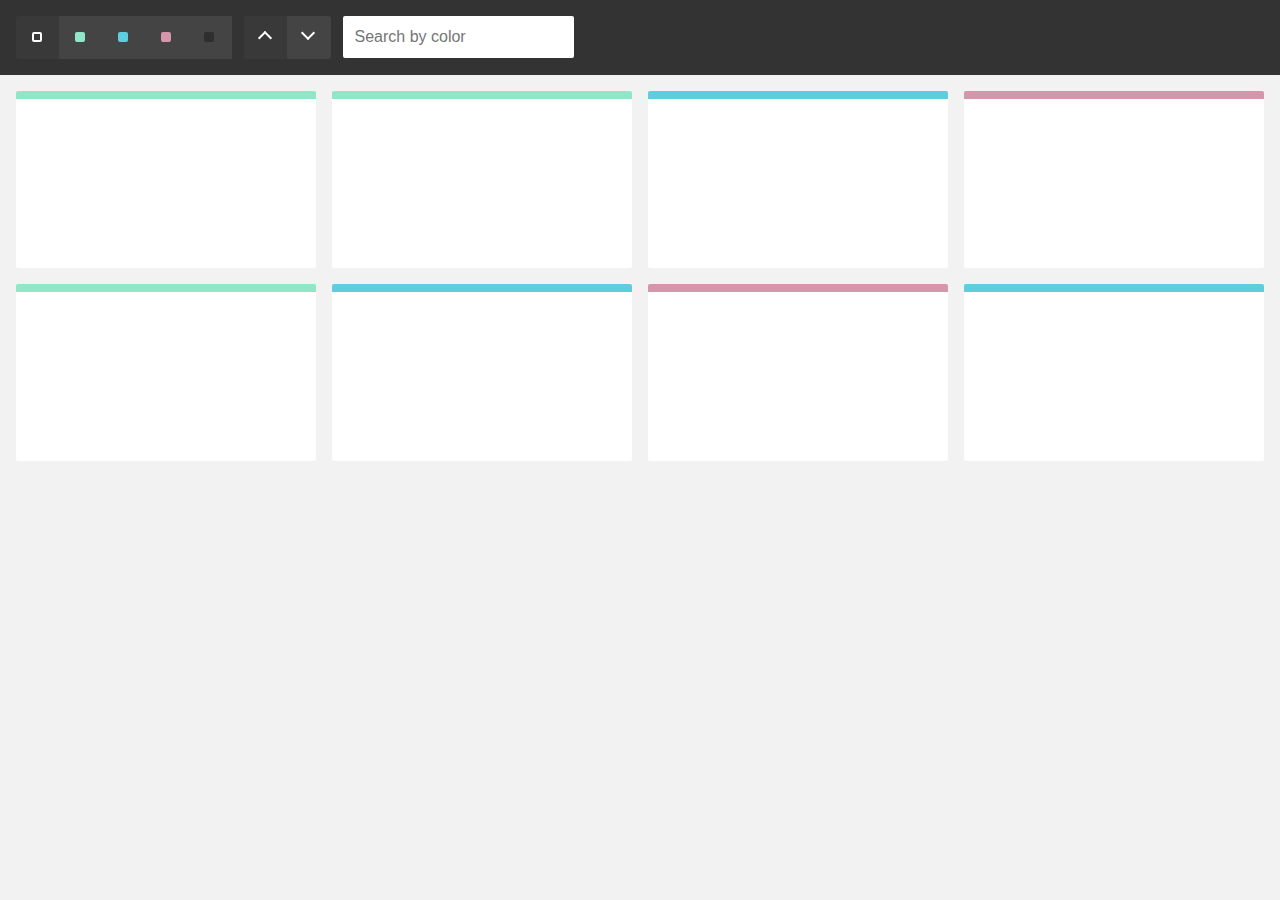
<file: pages/Menus-restaurant/Mixitup-61dac05/demos/filtering-by-text-input/index.html>
<!DOCTYPE html>
<html>
    <head>
        <meta name="viewport" content="width=device-width, initial-scale=1">

        <link href="../reset.css" rel="stylesheet"/>
        <link href="./style.css" rel="stylesheet"/>

        <title>MixItUp Demo - Filtering by Text Input</title>
    </head>
    <body>
        <div class="controls">
            <button type="button" class="control" data-filter="all">All</button>
            <button type="button" class="control" data-filter=".green">Green</button>
            <button type="button" class="control" data-filter=".blue">Blue</button>
            <button type="button" class="control" data-filter=".pink">Pink</button>
            <button type="button" class="control" data-filter="none">None</button>

            <button type="button" class="control" data-sort="default:asc">Asc</button>
            <button type="button" class="control" data-sort="default:desc">Desc</button>

            <input type="text" class="input" data-ref="input-search" placeholder="Search by color"/>
        </div>

        <div class="container" data-ref="container">
            <div class="mix green"></div>
            <div class="mix green"></div>
            <div class="mix blue"></div>
            <div class="mix pink"></div>
            <div class="mix green"></div>
            <div class="mix blue"></div>
            <div class="mix pink"></div>
            <div class="mix blue"></div>

            <div class="gap"></div>
            <div class="gap"></div>
            <div class="gap"></div>
        </div>

        <script src="../mixitup.min.js"></script>

        <script>
            var container = document.querySelector('[data-ref="container"]');
            var inputSearch = document.querySelector('[data-ref="input-search"]');
            var keyupTimeout;

            var mixer = mixitup(container, {
                animation: {
                    duration: 350
                },
                callbacks: {
                    onMixClick: function() {
                        // Reset the search if a filter is clicked

                        if (this.matches('[data-filter]')) {
                            inputSearch.value = '';
                        }
                    }
                }
            });

            // Set up a handler to listen for "keyup" events from the search input

            inputSearch.addEventListener('keyup', function() {
                var searchValue;

                if (inputSearch.value.length < 3) {
                    // If the input value is less than 3 characters, don't send

                    searchValue = '';
                } else {
                    searchValue = inputSearch.value.toLowerCase().trim();
                }

                // Very basic throttling to prevent mixer thrashing. Only search
                // once 350ms has passed since the last keyup event

                clearTimeout(keyupTimeout);

                keyupTimeout = setTimeout(function() {
                    filterByString(searchValue);
                }, 350);
            });

            /**
             * Filters the mixer using a provided search string, which is matched against
             * the contents of each target's "class" attribute. Any custom data-attribute(s)
             * could also be used.
             *
             * @param  {string} searchValue
             * @return {void}
             */

            function filterByString(searchValue) {
                if (searchValue) {
                    // Use an attribute wildcard selector to check for matches

                    mixer.filter('[class*="' + searchValue + '"]');
                } else {
                    // If no searchValue, treat as filter('all')

                    mixer.filter('all');
                }
            }
        </script>
    </body>
</html>
</file>
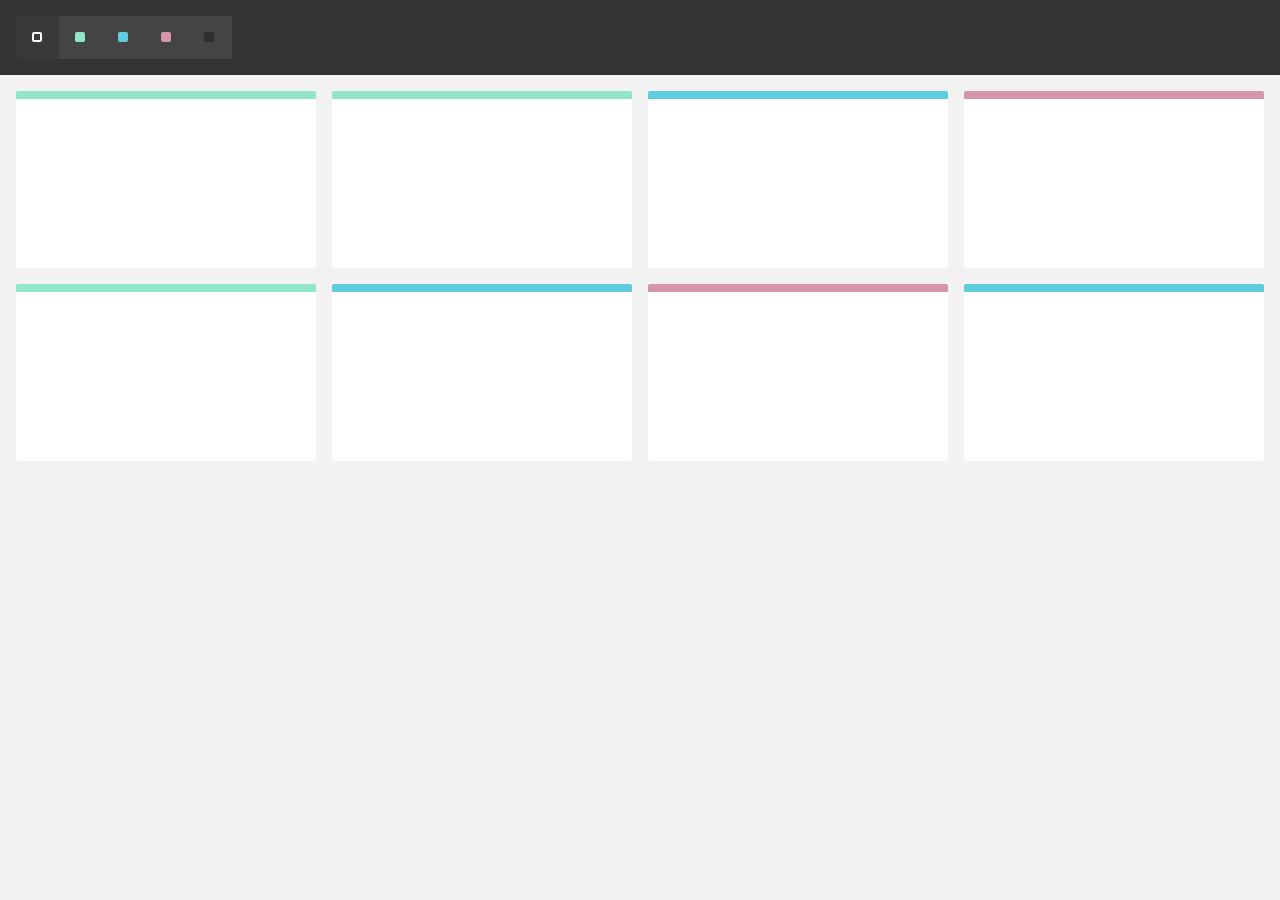
<file: pages/Menus-restaurant/Mixitup-61dac05/demos/filtering-by-url/index.html>
<!DOCTYPE html>
<html>
    <head>
        <meta name="viewport" content="width=device-width, initial-scale=1">

        <link href="../reset.css" rel="stylesheet"/>
        <link href="./style.css" rel="stylesheet"/>

        <title>MixItUp Demo - Filtering by URL</title>
    </head>
    <body>
        <div class="controls">
            <button type="button" class="control" data-filter="all">All</button>
            <button type="button" class="control" data-filter=".green">Green</button>
            <button type="button" class="control" data-filter=".blue">Blue</button>
            <button type="button" class="control" data-filter=".pink">Pink</button>
            <button type="button" class="control" data-filter="none">None</button>
        </div>

        <div class="container">
            <div class="mix green"></div>
            <div class="mix green"></div>
            <div class="mix blue"></div>
            <div class="mix pink"></div>
            <div class="mix green"></div>
            <div class="mix blue"></div>
            <div class="mix pink"></div>
            <div class="mix blue"></div>

            <div class="gap"></div>
            <div class="gap"></div>
            <div class="gap"></div>
        </div>

        <script src="../mixitup.min.js"></script>

        <script>
            // As we have no server-side application or routes, we will use
            // a URL "hash" for this demo, but we chould just as easily use
            // a URL route segment.

            // As we will use the target selector in several parts of the demo,
            // we will declare it as a variable here.

            var targetSelector = '.mix';

            /**
             * Reads a hash from the URL (if present), and converts it into a class
             * selector string. E.g "#green" -> ".green". Otherwise, defaults
             * to the targetSelector, equivalent to "all"
             *
             * @return {string}
             */

            function getSelectorFromHash() {
                var hash = window.location.hash.replace(/^#/g, '');

                var selector = hash ? '.' + hash : targetSelector;

                return selector;
            }

            /**
             * Updates the URL whenever the current filter changes.
             *
             * @param   {mixitup.State} state
             * @return  {void}
             */

            function setHash(state) {
                var selector = state.activeFilter.selector;
                var newHash = '#' + selector.replace(/^\./g, '');

                if (selector === targetSelector && window.location.hash) {
                    // Equivalent to filter "all", remove the hash

                    history.pushState(null, document.title, window.location.pathname); // or history.replaceState()
                } else if (newHash !== window.location.hash && selector !== targetSelector) {
                    // Change the hash

                    history.pushState(null, document.title, window.location.pathname + newHash); // or history.replaceState()
                }
            }

            // Instantiate and configure the mixer

            var mixer = mixitup('.container', {
                selectors: {
                    target: targetSelector
                },
                load: {
                    filter: getSelectorFromHash() // Ensure that the mixer's initial filter matches the URL on startup
                },
                callbacks: {
                    onMixEnd: setHash // Call the setHash() method at the end of each operation
                }
            });

            // Add an "onhashchange" handler to keep the mixer in sync as the user goes
            // back and forward through their history.

            // NB: This may or may not be the desired behavior for your project. If you don't
            // want MixItUp operations to count as individual history items, simply use
            // 'replaceState()' instead of 'pushState()' within the 'setHash()' function above.
            // In which case this handler would no longer be neccessary.

            window.onhashchange = function() {
                var selector = getSelectorFromHash();

                if (selector === mixer.getState().activeFilter.selector) return; // no change

                mixer.filter(selector);
            };
        </script>
    </body>
</html>
</file>
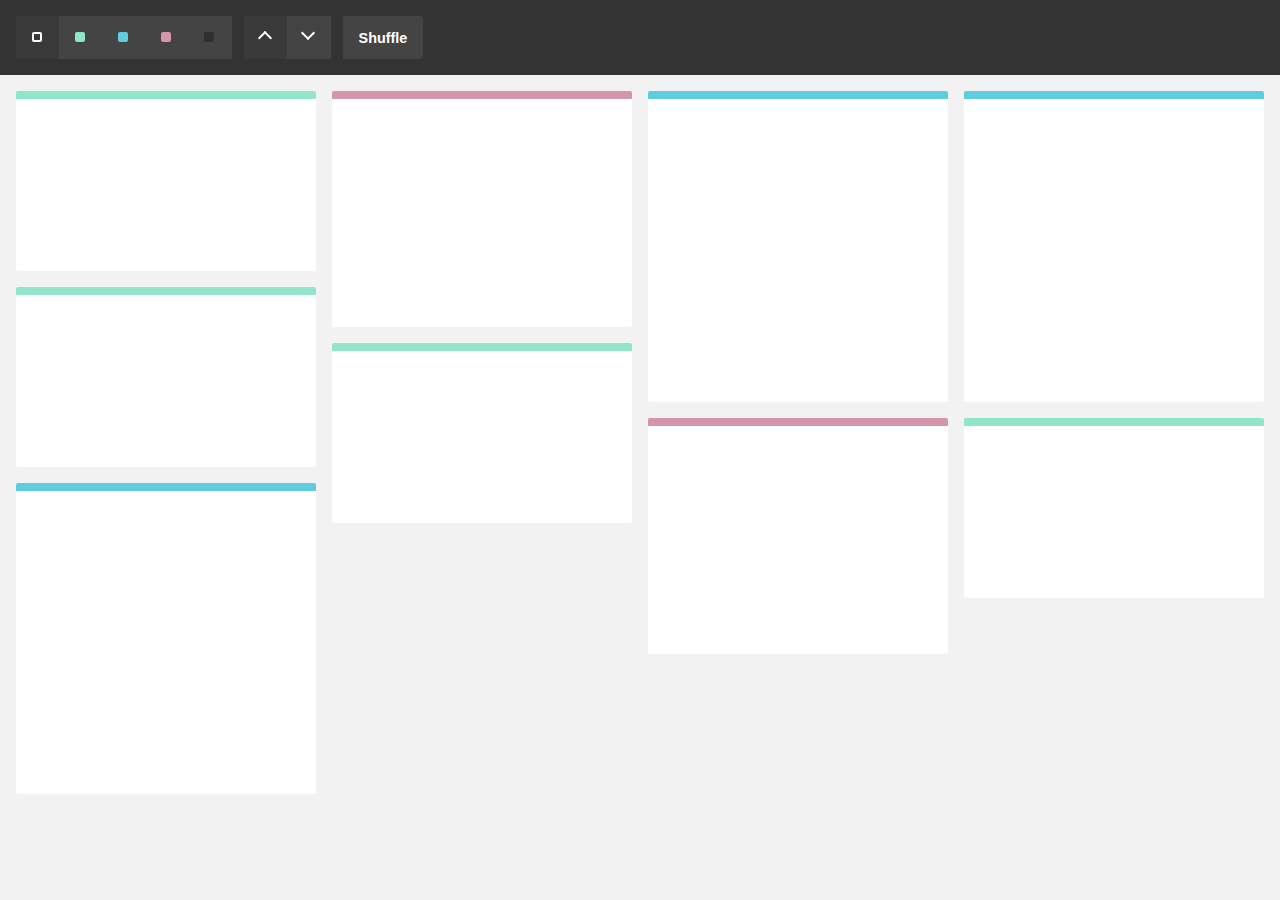
<file: pages/Menus-restaurant/Mixitup-61dac05/demos/grid-columns/index.html>
<!DOCTYPE html>
<html>
    <head>
        <meta name="viewport" content="width=device-width, initial-scale=1">

        <link href="../reset.css" rel="stylesheet"/>
        <link href="./style.css" rel="stylesheet"/>

        <title>MixItUp Demo - Columns Grid</title>
    </head>
    <body>
        <div class="controls">
            <button type="button" class="control" data-filter="all">All</button>
            <button type="button" class="control" data-filter=".green">Green</button>
            <button type="button" class="control" data-filter=".blue">Blue</button>
            <button type="button" class="control" data-filter=".pink">Pink</button>
            <button type="button" class="control" data-filter="none">None</button>

            <button type="button" class="control" data-sort="default:asc">Asc</button>
            <button type="button" class="control" data-sort="default:desc">Desc</button>

            <button type="button" class="control text" data-sort="random">Shuffle</button>
        </div>

        <div class="container">
            <div class="mix green"></div>
            <div class="mix green"></div>
            <div class="mix blue"></div>
            <div class="mix pink"></div>
            <div class="mix green"></div>
            <div class="mix blue"></div>
            <div class="mix pink"></div>
            <div class="mix blue"></div>
            <div class="mix green"></div>
        </div>

        <script src="../mixitup.min.js"></script>

        <script>
            var containerEl = document.querySelector('.container');

            var mixer = mixitup(containerEl, {
                animation: {
                    animateResizeContainer: false // required to prevent column algorithm bug
                }
            });

            // NB: See comments in stylesheet regarding fixes for chrome and safari "flickering"
        </script>
    </body>
</html>
</file>
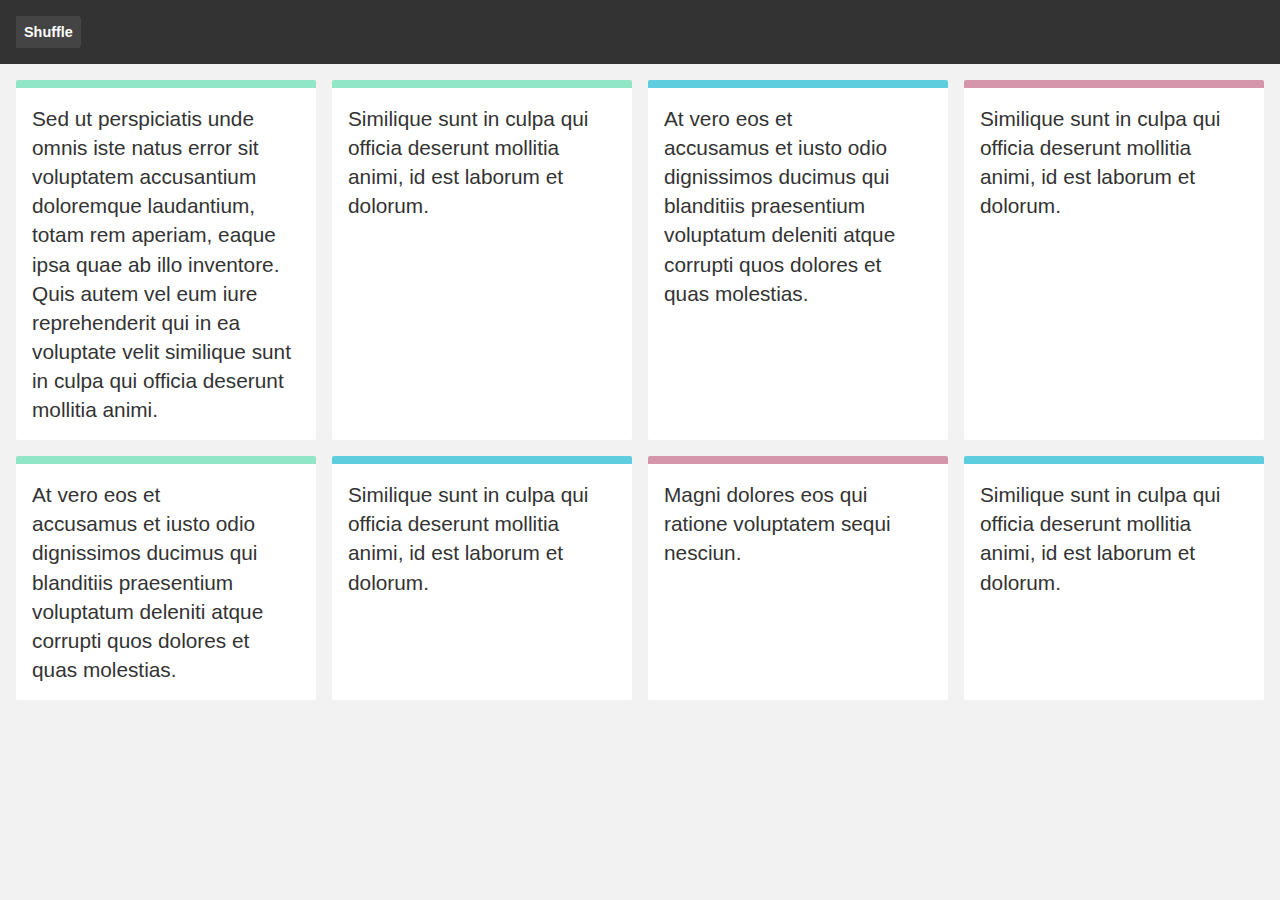
<file: pages/Menus-restaurant/Mixitup-61dac05/demos/grid-flex-box-matching-heights/index.html>
<!DOCTYPE html>
<html>
    <head>
        <meta name="viewport" content="width=device-width, initial-scale=1">

        <link href="../reset.css" rel="stylesheet"/>
        <link href="./style.css" rel="stylesheet"/>

        <title>MixItUp Demo - Flex-box Grid with Matching Heights</title>
    </head>
    <body>
        <div class="controls">
            <button type="button" class="control" data-sort="random">Shuffle</button>
        </div>

        <div class="container">
            <div class="mix green">
                <p>Sed ut perspiciatis unde omnis iste natus error sit voluptatem accusantium doloremque laudantium, totam rem aperiam, eaque ipsa quae ab illo inventore. Quis autem vel eum iure reprehenderit qui in ea voluptate velit similique sunt in culpa qui officia deserunt mollitia animi.</p>
            </div>

            <div class="mix green">
                <p>Similique sunt in culpa qui officia deserunt mollitia animi, id est laborum et dolorum.</p>
            </div>

            <div class="mix blue">
                <p>At vero eos et accusamus et iusto odio dignissimos ducimus qui blanditiis praesentium voluptatum deleniti atque corrupti quos dolores et quas molestias.<p>
            </div>

            <div class="mix pink">
                <p>Similique sunt in culpa qui officia deserunt mollitia animi, id est laborum et dolorum.</p>
            </div>

            <div class="mix green">
                <p>At vero eos et accusamus et iusto odio dignissimos ducimus qui blanditiis praesentium voluptatum deleniti atque corrupti quos dolores et quas molestias.<p>
            </div>

            <div class="mix blue">
                <p>Similique sunt in culpa qui officia deserunt mollitia animi, id est laborum et dolorum.</p>
            </div>

            <div class="mix pink">
                <p>Magni dolores eos qui ratione voluptatem sequi nesciun.</p>
            </div>

            <div class="mix blue">
                <p>Similique sunt in culpa qui officia deserunt mollitia animi, id est laborum et dolorum.</p>
            </div>

            <div class="gap"></div>
            <div class="gap"></div>
            <div class="gap"></div>
        </div>

        <script src="../mixitup.min.js"></script>

        <script>
            var containerEl = document.querySelector('.container');

            var mixer = mixitup(containerEl, {
                animation: {
                    animateResizeTargets: true
                }
            });
        </script>
    </body>
</html>
</file>
<file: pages/Home-restaurant/Home-restaurant.css>
/* *****************************************************************
 POLICE
***************************************************************** */
@font-face {
    font-family: "athiti";
    src: url(../../ressources/fonts/Athiti/Athiti-Regular.ttf)
        format("truetype");
}
@font-face {
    font-family: "athiti bold";
    src: url(../../ressources/fonts/Athiti/Athiti-Bold.ttf) format("truetype");
}
@font-face {
    font-family: "Merienda";
    src: url(../../ressources/fonts/Merienda/static/Merienda-Regular.ttf)
        format("truetype");
}
@font-face {
    font-family: "Merienda bold";
    src: url(../../ressources/fonts/Merienda/static/Merienda-Bold.ttf)
        format("truetype");
}

/* *****************************************************************
 VERSION MOBILE
***************************************************************** */
@media screen and (min-width: 320px) and (max-width: 780px) {
    /* *****************************************************************
    BODY
    ***************************************************************** */
    body {
        font-family: "athiti";
        max-width: 780px;
    }
    /* *****************************************************************
    HEADER
    ***************************************************************** */
    h1 {
        text-align: center;
        text-transform: uppercase;
        font-size: 30px;
    }
    div {
        text-align: center;
    }
    div > .logo {
        width: 100px;
        height: 100px;
        margin-bottom: -20px;
    }
    .fa-star {
        position: relative;
        bottom: 5px;
        font-family: "Font Awesome 5 Free";
        font-style: normal;
        font-size: 10px;
        color: #950000;
    }
    nav {
        background-color: #ebe3db;
    }
    .menu {
        display: flex;
        flex-direction: column;
        align-items: center;
        list-style-type: none;
        padding: 0 0;
    }
    .menu li:first-child {
        background-color: #4c4343;
        color: #ebe3db;
    }
    .menu li {
        background-color: #ebe3db;
        border: 1px solid #4c4343;
        padding: 5px 0;
        width: 100%;
        text-align: center;
    }
    .menu li:first-child a {
        text-decoration: none;
        font-family: "athiti";
        color: #ebe3db;
        font-weight: bold;
    }
    .menu li a {
        text-decoration: none;
        font-family: "athiti";
        color: black;
        font-weight: bold;
    }
    .menu li:hover a {
        color: #ebe3db;
        transition: 0.2s;
    }
    nav .menu li:hover {
        background-color: #950000;
        transition: 0.2s;
    }
    /* *****************************************************************
    MAIN
    ***************************************************************** */
    .welcome {
        margin-top: 6%;
    }
    img {
        width: 100%;
    }
    h2 {
        font-family: "Merienda";
        text-align: center;
        font-size: 25px;
    }
    h3 {
        font-family: "Merienda";
        text-align: center;
        font-size: 20px;
        padding-top: 15px;
    }
    .special_menu {
        background-color: #ebe3db;
        padding-bottom: 5px;
    }
    figure {
        margin-left: 0;
    }
    .position {
        position: relative;
        background: rgba(76, 67, 67, 0.9);
        width: 100%;
        height: 400px;
    }
    .plate {
        position: absolute;
        object-fit: cover;
        width: 100%;
        height: 100%;
        left: 0%;
    }
    .price {
        position: absolute;
        font-family: "athiti";
        font-size: 50px;
        background: rgba(76, 67, 67, 0.9);
        color: #ebe3db;
        text-align: center;
        width: 100%;
        height: 100%;
        opacity: 0;
    }
    .price p {
        border: 5px solid #ebe3db;
        margin-left: 5%;
        margin-right: 5%;
        padding-top: 110px;
        padding-bottom: 135px;
        margin-top: 25px;
        margin-bottom: 25px;
        font-weight: bold;
        font-size: 50px;
        line-height: 50%;
    }
    .price:hover {
        opacity: 0.9;
        transition: 1s;
    }
    .list_menu {
        list-style-type: none;
        padding: 0 0px;
    }
    .list_menu > li {
        padding: 5px 0px 5px 25px;
        width: 94%;
        text-align: left;
        border-bottom: 1px dashed;
    }
    .italic {
        font-style: italic;
        font-size: 18px;
        text-decoration: none;
    }
    .see_more {
        display: flex;
        justify-content: center;
        background-color: #4c4343;
        transition: background-color;
        color: #ebe3db;
        font-weight: bold;
        text-align: center;
        margin: 20px 10px 20px;
        transition: 1s;
    }
    .see_more:hover {
        background-color: #950000;
    }
    .see_more > p {
        margin: 10px;
    }
    svg {
        width: 5%;
        padding-top: 10px;
        padding-bottom: 10px;
    }

    /* *****************************************************************
    FOOTER
    ***************************************************************** */
    footer {
        background-image: url(../../ressources/images/footer-bg.jpg);
        background-size: contain;
        text-align: center;
    }
    .hours-contact {
        margin-top: 35px;
        padding-top: 20px;
    }
    .h4,
    h4 {
        font-family: "Merienda";
        font-weight: bold;
        color: #ebe3db;
        font-size: 18px;
        padding-bottom: 10px;
        margin-bottom: 10px;
        border-bottom: 1px dashed #ebe3db;
    }
    .hours-contact ul {
        list-style-type: none;
        padding-left: 0;
        color: #ebe3db;
    }
    .hours-contacts-networks {
        margin-top: 30px;
    }
    .social {
        display: flex;
        flex-wrap: wrap;
    }
    .social > li:first-child {
        justify-content: center;
        width: 100%;
        margin-top: 10px;
    }
    .social > li:nth-child(2) {
        margin-left: auto;
    }
    .social > li:nth-child(3) {
        margin-left: 32px;
        margin-right: 32px;
    }
    .social > li:nth-child(4) {
        margin-right: auto;
    }
    .networks {
        text-align: center;
        margin-top: -15px;
        margin-bottom: 30px;
        margin-left: 35px;
        margin-right: 35px;
    }
    .networks a {
        text-align: center;
        margin: 0 10px;
    }
    .fa-facebook-f {
        color: #ebe3db;
        font-size: 1.5em;
    }
    .fa-pinterest-p {
        color: #ebe3db;
        font-size: 1.5em;
    }
    .fa-instagram {
        color: #ebe3db;
        font-size: 1.5em;
    }
    .div_footer {
        color: #ebe3db;
        background-color: #444;
    }
    .div_footer img {
        width: 60px;
        margin-top: 30px;
        margin-bottom: -20px;
    }
    .div_footer a {
        color: #ebe3db;
    }
    span {
        text-decoration: underline;
    }
}
/* *****************************************************************
 VERSION TABLETTE
***************************************************************** */
@media screen and (min-width: 780px) and (max-width: 980px) {
    /* *****************************************************************
    BODY
    ***************************************************************** */
    body {
        font-family: "athiti";
        max-width: 980px;
    }
    /* *****************************************************************
    HEADER
    ***************************************************************** */
    h1 {
        text-align: center;
        text-transform: uppercase;
        font-size: 30px;
    }
    div {
        text-align: center;
    }
    div > .logo {
        width: 200px;
        height: 200px;
        margin-bottom: -20px;
    }
    .fa-star {
        position: relative;
        bottom: 5px;
        font-family: "Font Awesome 5 Free";
        font-style: normal;
        font-size: 10px;
        color: #950000;
    }
    nav {
        background-color: #ebe3db;
    }
    .menu {
        display: flex;
        flex-direction: row;
        align-items: center;
        list-style-type: none;
        padding: 0 0;
        justify-content: space-around;
    }
    .menu li:first-child {
        background-color: #4c4343;
    }
    .menu li {
        background-color: #ebe3db;
        padding: 5px 0;
        width: 10%;
        text-align: center;
    }
    .menu li:first-child a {
        text-decoration: none;
        font-family: "athiti";
        color: #ebe3db;
        font-weight: bold;
    }
    .menu li a {
        text-decoration: none;
        font-family: "athiti";
        color: black;
        font-weight: bold;
    }
    .menu li:hover a {
        color: #ebe3db;
        transition: 0.2s;
    }
    nav .menu li:hover {
        background-color: #950000;
        transition: 0.2s;
    }
    /* *****************************************************************
    MAIN
    ***************************************************************** */
    .welcome {
        margin-top: 70px;
    }
    img {
        width: 100%;
    }
    h2 {
        font-family: "Merienda";
        text-align: center;
        font-size: 25px;
    }
    h3 {
        font-family: "Merienda";
        text-align: center;
        font-size: 20px;
        padding-top: 15px;
    }
    .special_menu {
        background-color: #ebe3db;
        padding-bottom: 5px;
    }
    figure {
        margin-left: 0;
    }
    .position {
        position: relative;
        background: rgba(76, 67, 67, 0.9);
        width: 100%;
        height: 400px;
    }
    .plate {
        position: absolute;
        object-fit: cover;
        width: 100%;
        height: 100%;
        left: 0%;
    }
    .price {
        position: absolute;
        font-family: "athiti";
        font-size: 50px;
        background: rgba(76, 67, 67, 0.9);
        color: #ebe3db;
        text-align: center;
        width: 100%;
        height: 100%;
        opacity: 0;
    }
    .price p {
        border: 5px solid #ebe3db;
        margin-left: 5%;
        margin-right: 5%;
        padding-top: 110px;
        padding-bottom: 135px;
        margin-top: 25px;
        margin-bottom: 25px;
        font-weight: bold;
        font-size: 50px;
        line-height: 50%;
    }
    .price:hover {
        opacity: 0.9;
        transition: 1s;
    }
    .list_menu {
        list-style-type: none;
        margin: 0 auto;
        padding: 0 0;
    }
    .list_menu > li {
        padding: 5px 0px 5px 25px;
        width: 94%;
        text-align: left;
        border-bottom: 1px dashed;
    }
    .italic {
        font-style: italic;
        font-size: 18px;
        text-decoration: none;
    }
    .see_more {
        display: flex;
        justify-content: center;
        background-color: #4c4343;
        color: #ebe3db;
        font-weight: bold;
        text-align: center;
        margin: 20px 10px 20px;
        transition: background-color;
        transition: 1s;
    }
    .see_more:hover {
        background-color: #950000;
    }
    .see_more > p {
        margin: 10px;
    }
    svg {
        padding-top: 10px;
        padding-bottom: 10px;
    }
    /* *****************************************************************
    FOOTER
    ***************************************************************** */
    footer {
        background-image: url(../../ressources/images/footer-bg.jpg);
        background-size: contain;
        text-align: center;
    }
    footer > section:first-child {
        display: flex;
        justify-content: center;
    }
    .hours-contact {
        display: flex;
        width: 100%;
        gap: 5em;
    }
    .h4,
    h4 {
        font-family: "Merienda";
        font-weight: bold;
        color: #ebe3db;
        font-size: 18px;
        padding-top: 30px;
        padding-bottom: 10px;
        margin-bottom: 15px;
        border-bottom: 1px dashed #ebe3db;
    }
    .hours-contact ul {
        list-style-type: none;
        color: #ebe3db;
        padding: 0 0 50px 0;
        margin-top: 0;
        width: 100%;
    }
    .social {
        display: flex;
        flex-wrap: wrap;
        margin-bottom: 80px;
    }
    .social > li:first-child {
        width: 100%;
        margin-top: 10px;
        height: 25px;
        padding-top: 20px;
    }
    .social > li:nth-child(2) {
        margin-left: auto;
    }
    .social > li:nth-child(3) {
        margin-left: 32px;
        margin-right: 32px;
    }
    .social > li:nth-child(4) {
        margin-right: auto;
    }
    .social li {
        width: 15%;
    }
    .networks {
        text-align: center;
        margin-top: -24px;
        width: 205px;
    }
    .networks a {
        text-align: center;
        margin: 0 10px;
    }
    .fa-facebook-f {
        color: #ebe3db;
        font-size: 1.5em;
    }
    .fa-pinterest-p {
        color: #ebe3db;
        font-size: 1.5em;
    }
    .fa-instagram {
        color: #ebe3db;
        font-size: 1.5em;
    }
    .div_footer {
        color: #ebe3db;
        background-color: #444;
    }
    .div_footer img {
        width: 60px;
        margin-top: 30px;
        margin-bottom: -20px;
    }
    .div_footer a {
        color: #ebe3db;
    }
    span {
        text-decoration: underline;
    }
}
/* *****************************************************************
 VERSION DESKTOP
***************************************************************** */
@media screen and (min-width: 980px) and (max-width: 1920px) {
    /* *****************************************************************
    BODY
    ***************************************************************** */
    body {
        font-family: "athiti";
        max-width: 1400px;
        margin: 10px auto;
    }
    /* *****************************************************************
    HEADER
    ***************************************************************** */
    header {
        display: flex;
        height: 250px;
    }
    h1 {
        margin-top: 80px;
        text-transform: uppercase;
        font-size: 30px;
        width: 36%;
    }
    header div {
        margin-right: 10px;
    }
    div > .logo {
        width: 200px;
        height: 200px;
        margin-left: 20px;
    }
    .fa-star {
        position: relative;
        bottom: 5px;
        font-family: "Font Awesome 5 Free";
        font-style: normal;
        font-size: 10px;
        color: #950000;
    }
    nav {
        margin-top: 70px;
        width: 400px;
        position: absolute;
        right: 250px;
    }
    .menu {
        display: flex;
        align-items: center;
        list-style-type: none;
        gap: 2em;
    }
    .menu li:first-child {
        background-color: #4c4343;
        color: #ebe3db;
    }
    .menu li {
        background-color: #ebe3db;
        padding: 5px 0;
        width: 100%;
        text-align: center;
    }
    .menu li:first-child a {
        text-decoration: none;
        font-family: "athiti";
        color: #ebe3db;
        font-weight: bold;
    }
    .menu li a {
        text-decoration: none;
        font-family: "athiti";
        color: black;
        font-weight: bold;
    }
    .menu li:hover a {
        color: #ebe3db;
        transition: 0.2s;
    }
    nav .menu li:hover {
        background-color: #950000;
        transition: 0.2s;
    }
    /* *****************************************************************
    MAIN
    ***************************************************************** */
    .welcome {
        margin-top: 70px;
    }
    .welcome > article {
        margin-top: 30px;
    }
    h2 {
        font-family: "Merienda";
        text-align: center;
        font-size: 25px;
        width: 100%;
        margin-bottom: 0;
    }
    h3 {
        font-family: "Merienda";
        text-align: center;
        font-size: 20px;
        padding-top: 15px;
    }
    .location-desk {
        float: right;
        margin-left: 1em;
        width: 42%;
        margin-top: 1.5%;
    }
    .clear {
        clear: both;
    }
    .flex {
        display: flex;
        flex-wrap: wrap;
        justify-content: center;
        gap: 1em;
        margin: 50px 0;
    }
    .special_menu {
        background-color: #ebe3db;
        padding-bottom: 5px;
        width: 32%;
    }
    figure {
        margin-left: 0;
    }
    .position {
        position: relative;
        background: rgba(76, 67, 67, 0.9);
        width: 100%;
        height: 200px;
    }
    .plate {
        position: absolute;
        object-fit: cover;
        width: 100%;
        height: 100%;
        left: 0%;
    }
    .price {
        position: absolute;
        font-family: "athiti";
        font-size: 50px;
        background: rgba(76, 67, 67, 0.9);
        color: #ebe3db;
        text-align: center;
        width: 100%;
        height: 100%;
        opacity: 0;
    }
    .price p {
        border: 5px solid #ebe3db;
        margin-left: 5%;
        margin-right: 5%;
        padding-top: 35px;
        padding-bottom: 15px;
        margin-top: 20px;
        margin-bottom: 25px;
        font-weight: bold;
        font-size: 50px;
        line-height: 50%;
    }
    .price:hover {
        opacity: 0.9;
        transition: 1s;
    }
    .list_menu {
        list-style-type: none;
        padding: 0 0px;
    }
    .list_menu > li {
        padding: 5px 0px 5px 25px;
        width: 92%;
        text-align: left;
        border-bottom: 1px dashed;
    }
    .italic {
        font-style: italic;
        font-size: 18px;
        text-decoration: none;
    }
    .see_more {
        display: flex;
        justify-content: center;
        background-color: #4c4343;
        transition: background-color;
        color: #ebe3db;
        font-weight: bold;
        text-align: center;
        margin: 20px 10px 20px;
        transition: 1s;
    }
    .see_more:hover {
        background-color: #950000;
    }
    .see_more > p {
        margin: 10px;
    }
    svg {
        width: 8%;
        padding-top: 10px;
        padding-bottom: 10px;
    }
    /* *****************************************************************
    FOOTER
    ***************************************************************** */
    footer {
        background-image: url(../../ressources/images/footer-bg.jpg);
        background-size: contain;
        text-align: center;
    }
    footer > section:first-child {
        display: flex;
        justify-content: center;
    }
    .hours-contact {
        display: flex;
        width: 100%;
        gap: 2em;
    }
    .h4,
    h4 {
        font-family: "Merienda";
        font-weight: bold;
        color: #ebe3db;
        font-size: 18px;
        padding-top: 30px;
        padding-bottom: 10px;
        margin-bottom: 15px;
        border-bottom: 1px dashed #ebe3db;
    }
    .hours-contact ul {
        list-style-type: none;
        color: #ebe3db;
        padding: 0 0 50px 0;
        margin-top: 0;
        width: 100%;
    }
    .social {
        display: flex;
        flex-wrap: wrap;
        margin-bottom: 80px;
    }
    .social > li:first-child {
        width: 100%;
        margin-top: 10px;
        height: 25px;
        padding-top: 20px;
    }
    .social > li:nth-child(2) {
        margin-left: auto;
    }
    .social > li:nth-child(3) {
        margin-left: 32px;
        margin-right: 32px;
    }
    .social > li:nth-child(4) {
        margin-right: auto;
    }
    .networks {
        text-align: center;
        margin-top: -24px;
        width: 205px;
    }
    .networks a {
        text-align: center;
        margin: 0 10px;
    }
    .fa-facebook-f {
        color: #ebe3db;
        font-size: 1.5em;
    }
    .fa-linkedin {
        color: #ebe3db;
        font-size: 1.5em;
    }
    .fa-instagram {
        color: #ebe3db;
        font-size: 1.5em;
    }
    .fa-pinterest-p {
        color: #ebe3db;
        font-size: 1.5em;
    }
    .div_footer {
        color: #ebe3db;
        background-color: #444;
    }
    .div_footer img {
        width: 60px;
        margin-top: 30px;
        margin-bottom: -20px;
    }
    .div_footer a {
        color: #ebe3db;
    }
    span {
        text-decoration: underline;
    }
}
</file>
<file: pages/Menus-restaurant/Mixitup-61dac05/demos/attribute-selectors/style.css>
html,
body {
    height: 100%;
    background: #f2f2f2;
}

*,
*:before,
*:after {
    box-sizing: border-box;
}

/* Controls
---------------------------------------------------------------------- */

.controls {
    padding: 1rem;
    background: #333;
    font-size: 0.1px;
}

.control {
    position: relative;
    display: inline-block;
    width: 2.7rem;
    height: 2.7rem;
    background: #444;
    cursor: pointer;
    font-size: 0.1px;
    color: white;
    transition: background 150ms;
}

.control:hover {
    background: #3f3f3f;
}

.control[data-filter]:after {
    content: '';
    position: absolute;
    width: 10px;
    height: 10px;
    top: calc(50% - 6px);
    left: calc(50% - 6px);
    border: 2px solid currentColor;
    border-radius: 2px;
    background: currentColor;
    transition: background-color 150ms, border-color 150ms;
}

.control[data-sort]:after {
    content: '';
    position: absolute;
    width: 10px;
    height: 10px;
    border-top: 2px solid;
    border-left: 2px solid;
    top: calc(50% - 6px);
    left: calc(50% - 6px);
    transform:  translateY(1px) rotate(45deg);
}

.control[data-sort*=":desc"]:after {
    transform:  translateY(-4px) rotate(-135deg);
}

.mixitup-control-active {
    background: #393939;
}

.mixitup-control-active[data-filter]:after {
    background: transparent;
}

.control:first-of-type {
    border-radius: 3px 0 0 3px;
}

.control:last-of-type {
    border-radius: 0 3px 3px 0;
}

.control[data-filter] + .control[data-sort] {
    margin-left: .75rem;
}

.control[data-filter=".green"] {
    color: #91e6c7;
}

.control[data-filter=".blue"] {
    color: #5ecdde;
}

.control[data-filter=".pink"] {
    color: #d595aa;
}

.control[data-filter="none"] {
    color: #2f2f2f;
}

/* Container
---------------------------------------------------------------------- */

.container {
    padding: 1rem;
    text-align: justify;
    font-size: 0.1px;
}

.container:after {
    content: '';
    display: inline-block;
    width: 100%;
}

/* Grid Items
---------------------------------------------------------------------- */

.item,
.gap {
    display: inline-block;
    vertical-align: top;
}

.item {
    background: #fff;
    border-top: .5rem solid currentColor;
    border-radius: 2px;
    margin-bottom: 1rem;
    position: relative;
}

.item:before {
    content: '';
    display: inline-block;
    padding-top: 56.25%;
}

.item.green {
    color: #91e6c7;
}

.item.pink {
    color: #d595aa;
}

.item.blue {
    color: #5ecdde;
}

/* Grid Breakpoints
---------------------------------------------------------------------- */

/* 2 Columns */

.item,
.gap {
    width: calc(100%/2 - (((2 - 1) * 1rem) / 2));
}

/* 3 Columns */

@media screen and (min-width: 541px) {
    .item,
    .gap {
        width: calc(100%/3 - (((3 - 1) * 1rem) / 3));
    }
}

/* 4 Columns */

@media screen and (min-width: 961px) {
    .item,
    .gap {
        width: calc(100%/4 - (((4 - 1) * 1rem) / 4));
    }
}

/* 5 Columns */

@media screen and (min-width: 1281px) {
    .item,
    .gap {
        width: calc(100%/5 - (((5 - 1) * 1rem) / 5));
    }
}
</file>
<file: pages/Menus-restaurant/Mixitup-61dac05/demos/basic-ie-8/style.css>
html,
body {
    height: 100%;
    background: #f2f2f2;
}

*,
*:before,
*:after {
    box-sizing: border-box;
}

/* Controls
---------------------------------------------------------------------- */

.controls {
    padding: 16px;
    background: #333;
    font-size: 0.1px;
}

.control {
    position: relative;
    display: inline-block;
    vertical-align: top;
    padding: 10px;
    font-size: 15px;
    height: 35px;
    min-width: 25px;
    background: #444;
    cursor: pointer;
    color: white;
    font-weight: 800;
    transition: background 150ms;
}

.control:hover {
    background: #3f3f3f;
}

.control[data-sort*=":desc"]:after {
    transform:  translateY(-4px) rotate(-135deg);
}

.mixitup-control-active {
    background: #393939;
}

.control[data-filter="all"] {
    background: #fff;
}

.control[data-filter=".green"] {
    background: #91e6c7;
}

.control[data-filter=".blue"] {
    background: #5ecdde;
}

.control[data-filter=".pink"] {
    background: #d595aa;
}

.control[data-filter="none"] {
    background: #2f2f2f;
}

/* Container
---------------------------------------------------------------------- */

.container {
    padding: 16px;
    text-align: justify;
    font-size: 0.1px;
}

.container:after {
    content: '';
    display: inline-block;
    width: 100%;
}

/* Target Elements
---------------------------------------------------------------------- */

.mix,
.gap {
    display: inline-block;
    vertical-align: top;
}

.mix {
    background: #fff;
    border-top: 8px solid transparent;
    border-radius: 2px;
    margin-bottom: 1.25%;
    position: relative;
}

.mix:before {
    content: '';
    display: inline-block;
    padding-top: 56.25%;
}

.mix.green {
    border-top-color: #91e6c7;
}

.mix.pink {
    border-top-color: #d595aa;
}

.mix.blue {
    border-top-color: #5ecdde;
}

.mix,
.gap {
    width: 24%;
}
</file>
<file: pages/Menus-restaurant/Mixitup-61dac05/demos/basic/style.css>
html,
body {
    height: 100%;
    background: #f2f2f2;
}

*,
*:before,
*:after {
    box-sizing: border-box;
}

/* Controls
---------------------------------------------------------------------- */

.controls {
    padding: 1rem;
    background: #333;
    font-size: 0.1px;
}

.control {
    position: relative;
    display: inline-block;
    width: 2.7rem;
    height: 2.7rem;
    background: #444;
    cursor: pointer;
    font-size: 0.1px;
    color: white;
    transition: background 150ms;
}

.control:hover {
    background: #3f3f3f;
}

.control[data-filter]:after {
    content: '';
    position: absolute;
    width: 10px;
    height: 10px;
    top: calc(50% - 6px);
    left: calc(50% - 6px);
    border: 2px solid currentColor;
    border-radius: 2px;
    background: currentColor;
    transition: background-color 150ms, border-color 150ms;
}

.control[data-sort]:after {
    content: '';
    position: absolute;
    width: 10px;
    height: 10px;
    border-top: 2px solid;
    border-left: 2px solid;
    top: calc(50% - 6px);
    left: calc(50% - 6px);
    transform:  translateY(1px) rotate(45deg);
}

.control[data-sort*=":desc"]:after {
    transform:  translateY(-4px) rotate(-135deg);
}

.mixitup-control-active {
    background: #393939;
}

.mixitup-control-active[data-filter]:after {
    background: transparent;
}

.control:first-of-type {
    border-radius: 3px 0 0 3px;
}

.control:last-of-type {
    border-radius: 0 3px 3px 0;
}

.control[data-filter] + .control[data-sort] {
    margin-left: .75rem;
}

.control[data-filter=".green"] {
    color: #91e6c7;
}

.control[data-filter=".blue"] {
    color: #5ecdde;
}

.control[data-filter=".pink"] {
    color: #d595aa;
}

.control[data-filter="none"] {
    color: #2f2f2f;
}

/* Container
---------------------------------------------------------------------- */

.container {
    padding: 1rem;
    text-align: justify;
    font-size: 0.1px;
}

.container:after {
    content: '';
    display: inline-block;
    width: 100%;
}

/* Target Elements
---------------------------------------------------------------------- */

.mix,
.gap {
    display: inline-block;
    vertical-align: top;
}

.mix {
    background: #fff;
    border-top: .5rem solid currentColor;
    border-radius: 2px;
    margin-bottom: 1rem;
    position: relative;
}

.mix:before {
    content: '';
    display: inline-block;
    padding-top: 56.25%;
}

.mix.green {
    color: #91e6c7;
}

.mix.pink {
    color: #d595aa;
}

.mix.blue {
    color: #5ecdde;
}

/* Grid Breakpoints
---------------------------------------------------------------------- */

/* 2 Columns */

.mix,
.gap {
    width: calc(100%/2 - (((2 - 1) * 1rem) / 2));
}

/* 3 Columns */

@media screen and (min-width: 541px) {
    .mix,
    .gap {
        width: calc(100%/3 - (((3 - 1) * 1rem) / 3));
    }
}

/* 4 Columns */

@media screen and (min-width: 961px) {
    .mix,
    .gap {
        width: calc(100%/4 - (((4 - 1) * 1rem) / 4));
    }
}

/* 5 Columns */

@media screen and (min-width: 1281px) {
    .mix,
    .gap {
        width: calc(100%/5 - (((5 - 1) * 1rem) / 5));
    }
}
</file>
<file: pages/Menus-restaurant/Mixitup-61dac05/demos/checkboxes-with-reset-checkbox/style.css>
html,
body {
    height: 100%;
    background: #f2f2f2;
}

*,
*:before,
*:after {
    box-sizing: border-box;
}

/* Controls
---------------------------------------------------------------------- */

.controls {
    padding: 1rem;
    background: #333;
    font-size: 0.1px;
}

.control {
    position: relative;
    display: inline-block;
    width: 2.7rem;
    height: 2.7rem;
    background: #444;
    cursor: pointer;
    font-size: 0.1px;
    color: white;
    transition: background 150ms;
}

.control:hover {
    background: #3f3f3f;
}

.control[data-filter]:after {
    content: '';
    position: absolute;
    width: 10px;
    height: 10px;
    top: calc(50% - 6px);
    left: calc(50% - 6px);
    border: 2px solid currentColor;
    border-radius: 2px;
    background: currentColor;
    transition: background-color 150ms, border-color 150ms;
}

.control[data-sort]:after {
    content: '';
    position: absolute;
    width: 10px;
    height: 10px;
    border-top: 2px solid;
    border-left: 2px solid;
    top: calc(50% - 6px);
    left: calc(50% - 6px);
    transform:  translateY(1px) rotate(45deg);
}

.control[data-sort*=":desc"]:after {
    transform:  translateY(-4px) rotate(-135deg);
}

.mixitup-control-active {
    background: #393939;
}

.mixitup-control-active[data-filter]:after {
    background: transparent;
}

.control:first-of-type {
    border-radius: 3px 0 0 3px;
}

.control:last-of-type {
    border-radius: 0 3px 3px 0;
}

.checkbox-group {
    display: inline-block;
    padding: .5rem;
    background: #2a2a2a;
    margin-right: .75rem;
    vertical-align: top;
}

.checkbox {
    text-align: justify;
}

.checkbox:after {
    content: '';
    display: inline-block;
    width: 100%;
}

.checkbox-input,
.checkbox-label {
    display: inline-block;
}

.checkbox-label {
    color: white;
    font-family: 'helvetica-neue', arial, sans-serif;
    font-size: .9rem;
    margin-right: .5rem;
}

/* Container
---------------------------------------------------------------------- */

.container {
    padding: 1rem;
    text-align: justify;
    font-size: 0.1px;
}

.container:after {
    content: '';
    display: inline-block;
    width: 100%;
}

/* Target Elements
---------------------------------------------------------------------- */

.mix,
.gap {
    display: inline-block;
    vertical-align: top;
}

.mix {
    background: #fff;
    border-top: .5rem solid currentColor;
    border-radius: 2px;
    margin-bottom: 1rem;
    position: relative;
}

.mix:before {
    content: '';
    display: inline-block;
    padding-top: 56.25%;
}

.mix.green {
    color: #91e6c7;
}

.mix.pink {
    color: #d595aa;
}

.mix.blue {
    color: #5ecdde;
}

/* Grid Breakpoints
---------------------------------------------------------------------- */

/* 2 Columns */

.mix,
.gap {
    width: calc(100%/2 - (((2 - 1) * 1rem) / 2));
}

/* 3 Columns */

@media screen and (min-width: 541px) {
    .mix,
    .gap {
        width: calc(100%/3 - (((3 - 1) * 1rem) / 3));
    }
}

/* 4 Columns */

@media screen and (min-width: 961px) {
    .mix,
    .gap {
        width: calc(100%/4 - (((4 - 1) * 1rem) / 4));
    }
}

/* 5 Columns */

@media screen and (min-width: 1281px) {
    .mix,
    .gap {
        width: calc(100%/5 - (((5 - 1) * 1rem) / 5));
    }
}
</file>
<file: pages/Menus-restaurant/Mixitup-61dac05/demos/checkboxes/style.css>
html,
body {
    height: 100%;
    background: #f2f2f2;
}

*,
*:before,
*:after {
    box-sizing: border-box;
}

/* Controls
---------------------------------------------------------------------- */

.controls {
    padding: 1rem;
    background: #333;
    font-size: 0.1px;
}

.control {
    position: relative;
    display: inline-block;
    width: 2.7rem;
    height: 2.7rem;
    background: #444;
    cursor: pointer;
    font-size: 0.1px;
    color: white;
    transition: background 150ms;
}

.control:hover {
    background: #3f3f3f;
}

.control[data-filter]:after {
    content: '';
    position: absolute;
    width: 10px;
    height: 10px;
    top: calc(50% - 6px);
    left: calc(50% - 6px);
    border: 2px solid currentColor;
    border-radius: 2px;
    background: currentColor;
    transition: background-color 150ms, border-color 150ms;
}

.control[data-sort]:after {
    content: '';
    position: absolute;
    width: 10px;
    height: 10px;
    border-top: 2px solid;
    border-left: 2px solid;
    top: calc(50% - 6px);
    left: calc(50% - 6px);
    transform:  translateY(1px) rotate(45deg);
}

.control[data-sort*=":desc"]:after {
    transform:  translateY(-4px) rotate(-135deg);
}

.mixitup-control-active {
    background: #393939;
}

.mixitup-control-active[data-filter]:after {
    background: transparent;
}

.control:first-of-type {
    border-radius: 3px 0 0 3px;
}

.control:last-of-type {
    border-radius: 0 3px 3px 0;
}

.checkbox-group {
    display: inline-block;
    padding: .5rem;
    background: #2a2a2a;
    margin-right: .75rem;
    vertical-align: top;
}

.checkbox {
    text-align: justify;
}

.checkbox:after {
    content: '';
    display: inline-block;
    width: 100%;
}

.checkbox-input,
.checkbox-label {
    display: inline-block;
}

.checkbox-label {
    color: white;
    font-family: 'helvetica-neue', arial, sans-serif;
    font-size: .9rem;
    margin-right: .5rem;
}

/* Container
---------------------------------------------------------------------- */

.container {
    padding: 1rem;
    text-align: justify;
    font-size: 0.1px;
}

.container:after {
    content: '';
    display: inline-block;
    width: 100%;
}

/* Target Elements
---------------------------------------------------------------------- */

.mix,
.gap {
    display: inline-block;
    vertical-align: top;
}

.mix {
    background: #fff;
    border-top: .5rem solid currentColor;
    border-radius: 2px;
    margin-bottom: 1rem;
    position: relative;
}

.mix:before {
    content: '';
    display: inline-block;
    padding-top: 56.25%;
}

.mix.green {
    color: #91e6c7;
}

.mix.pink {
    color: #d595aa;
}

.mix.blue {
    color: #5ecdde;
}

/* Grid Breakpoints
---------------------------------------------------------------------- */

/* 2 Columns */

.mix,
.gap {
    width: calc(100%/2 - (((2 - 1) * 1rem) / 2));
}

/* 3 Columns */

@media screen and (min-width: 541px) {
    .mix,
    .gap {
        width: calc(100%/3 - (((3 - 1) * 1rem) / 3));
    }
}

/* 4 Columns */

@media screen and (min-width: 961px) {
    .mix,
    .gap {
        width: calc(100%/4 - (((4 - 1) * 1rem) / 4));
    }
}

/* 5 Columns */

@media screen and (min-width: 1281px) {
    .mix,
    .gap {
        width: calc(100%/5 - (((5 - 1) * 1rem) / 5));
    }
}
</file>
<file: pages/Menus-restaurant/Mixitup-61dac05/demos/dataset-empty-container/style.css>
html,
body {
    height: 100%;
    background: #f2f2f2;
}

*,
*:before,
*:after {
    box-sizing: border-box;
}

/* Controls
---------------------------------------------------------------------- */

.controls {
    padding: 1rem;
    background: #333;
    font-size: 0.1px;
}

.control {
    position: relative;
    display: inline-block;
    width: 2.7rem;
    height: 2.7rem;
    background: #444;
    cursor: pointer;
    font-size: 0.1px;
    color: white;
    transition: background 150ms;
}

.control:not(.control-active):hover {
    background: #3f3f3f;
}

.control-filter:after {
    content: '';
    position: absolute;
    width: 10px;
    height: 10px;
    top: calc(50% - 6px);
    left: calc(50% - 6px);
    border: 2px solid currentColor;
    border-radius: 2px;
    background: currentColor;
    transition: background-color 150ms, border-color 150ms;
}

.control-sort:after {
    content: '';
    position: absolute;
    width: 10px;
    height: 10px;
    border-top: 2px solid;
    border-left: 2px solid;
    top: calc(50% - 6px);
    left: calc(50% - 6px);
    transform:  translateY(1px) rotate(45deg);
}

.control-sort[data-order="desc"]:after {
    transform:  translateY(-4px) rotate(-135deg);
}

.control-active {
    background: #393939;
}

.control-filter.control-active:after {
    background: transparent;
}

.control:first-of-type {
    border-radius: 3px 0 0 3px;
}

.control:last-of-type {
    border-radius: 0 3px 3px 0;
}

.control-filter + .control-sort {
    margin-left: .75rem;
}

.control-filter[data-color="green"] {
    color: #91e6c7;
}

.control-filter[data-color="blue"] {
    color: #5ecdde;
}

.control-filter[data-color="pink"] {
    color: #d595aa;
}

.control-filter[data-color="none"] {
    color: #2f2f2f;
}

/* Container
---------------------------------------------------------------------- */

.container {
    padding: 1rem;
    text-align: justify;
    font-size: 0.1px;
}

.container:after {
    content: '';
    display: inline-block;
    width: 100%;
}

/* Target Elements
---------------------------------------------------------------------- */

.item,
.gap {
    display: inline-block;
    vertical-align: top;
}

.item {
    background: #fff;
    border-top: .5rem solid currentColor;
    border-radius: 2px;
    margin-bottom: 1rem;
    position: relative;
}

.item:before {
    content: '';
    display: inline-block;
    padding-top: 56.25%;
}

.item.green {
    color: #91e6c7;
}

.item.pink {
    color: #d595aa;
}

.item.blue {
    color: #5ecdde;
}

.item .published-date {
    position: absolute;
    top: 0;
    left: 0;
    padding: 1rem;
    font-size: 1rem;
    color: #333;
    font-family: 'helvetica-neue', arial, sans-serif;
    font-weight:  700;
}

/* Grid Breakpoints
---------------------------------------------------------------------- */

/* 2 Columns */

.item,
.gap {
    width: calc(100%/2 - (((2 - 1) * 1rem) / 2));
}

/* 3 Columns */

@media screen and (min-width: 541px) {
    .item,
    .gap {
        width: calc(100%/3 - (((3 - 1) * 1rem) / 3));
    }
}

/* 4 Columns */

@media screen and (min-width: 961px) {
    .item,
    .gap {
        width: calc(100%/4 - (((4 - 1) * 1rem) / 4));
    }
}

/* 5 Columns */

@media screen and (min-width: 1281px) {
    .item,
    .gap {
        width: calc(100%/5 - (((5 - 1) * 1rem) / 5));
    }
}
</file>
<file: pages/Menus-restaurant/Mixitup-61dac05/demos/dataset-pre-rendered-targets/style.css>
html,
body {
    height: 100%;
    background: #f2f2f2;
}

*,
*:before,
*:after {
    box-sizing: border-box;
}

/* Controls
---------------------------------------------------------------------- */

.controls {
    padding: 1rem;
    background: #333;
    font-size: 0.1px;
}

.control {
    position: relative;
    display: inline-block;
    width: 2.7rem;
    height: 2.7rem;
    background: #444;
    cursor: pointer;
    font-size: 0.1px;
    color: white;
    transition: background 150ms;
}

.control:not(.control-active):hover {
    background: #3f3f3f;
}

.control-filter:after {
    content: '';
    position: absolute;
    width: 10px;
    height: 10px;
    top: calc(50% - 6px);
    left: calc(50% - 6px);
    border: 2px solid currentColor;
    border-radius: 2px;
    background: currentColor;
    transition: background-color 150ms, border-color 150ms;
}

.control-sort:after {
    content: '';
    position: absolute;
    width: 10px;
    height: 10px;
    border-top: 2px solid;
    border-left: 2px solid;
    top: calc(50% - 6px);
    left: calc(50% - 6px);
    transform:  translateY(1px) rotate(45deg);
}

.control-sort[data-order="desc"]:after {
    transform:  translateY(-4px) rotate(-135deg);
}

.control-active {
    background: #393939;
}

.control-filter.control-active:after {
    background: transparent;
}

.control:first-of-type {
    border-radius: 3px 0 0 3px;
}

.control:last-of-type {
    border-radius: 0 3px 3px 0;
}

.control-filter + .control-sort {
    margin-left: .75rem;
}

.control-filter[data-color="green"] {
    color: #91e6c7;
}

.control-filter[data-color="blue"] {
    color: #5ecdde;
}

.control-filter[data-color="pink"] {
    color: #d595aa;
}

.control-filter[data-color="none"] {
    color: #2f2f2f;
}

/* Container
---------------------------------------------------------------------- */

.container {
    padding: 1rem;
    text-align: justify;
    font-size: 0.1px;
}

.container:after {
    content: '';
    display: inline-block;
    width: 100%;
}

/* Target Elements
---------------------------------------------------------------------- */

.item,
.gap {
    display: inline-block;
    vertical-align: top;
}

.item {
    background: #fff;
    border-top: .5rem solid currentColor;
    border-radius: 2px;
    margin-bottom: 1rem;
    position: relative;
}

.item:before {
    content: '';
    display: inline-block;
    padding-top: 56.25%;
}

.item.green {
    color: #91e6c7;
}

.item.pink {
    color: #d595aa;
}

.item.blue {
    color: #5ecdde;
}

.item .published-date {
    position: absolute;
    top: 0;
    left: 0;
    padding: 1rem;
    font-size: 1rem;
    color: #333;
    font-family: 'helvetica-neue', arial, sans-serif;
    font-weight:  700;
}

/* Grid Breakpoints
---------------------------------------------------------------------- */

/* 2 Columns */

.item,
.gap {
    width: calc(100%/2 - (((2 - 1) * 1rem) / 2));
}

/* 3 Columns */

@media screen and (min-width: 541px) {
    .item,
    .gap {
        width: calc(100%/3 - (((3 - 1) * 1rem) / 3));
    }
}

/* 4 Columns */

@media screen and (min-width: 961px) {
    .item,
    .gap {
        width: calc(100%/4 - (((4 - 1) * 1rem) / 4));
    }
}

/* 5 Columns */

@media screen and (min-width: 1281px) {
    .item,
    .gap {
        width: calc(100%/5 - (((5 - 1) * 1rem) / 5));
    }
}
</file>
<file: pages/Menus-restaurant/Mixitup-61dac05/demos/filtering-by-range/style.css>
html,
body {
    height: 100%;
    background: #f2f2f2;
}

*,
*:before,
*:after {
    box-sizing: border-box;
}

/* Controls
---------------------------------------------------------------------- */

.controls {
    padding: 1rem;
    background: #333;
    font-size: 0.1px;
}

.control {
    position: relative;
    display: inline-block;
    width: 2.7rem;
    height: 2.7rem;
    background: #444;
    cursor: pointer;
    font-size: 0.1px;
    color: white;
    transition: background 150ms;
}

.control:hover {
    background: #3f3f3f;
}

.control[data-filter]:after {
    content: '';
    position: absolute;
    width: 10px;
    height: 10px;
    top: calc(50% - 6px);
    left: calc(50% - 6px);
    border: 2px solid currentColor;
    border-radius: 2px;
    background: currentColor;
    transition: background-color 150ms, border-color 150ms;
}

.control[data-sort]:after {
    content: '';
    position: absolute;
    width: 10px;
    height: 10px;
    border-top: 2px solid;
    border-left: 2px solid;
    top: calc(50% - 6px);
    left: calc(50% - 6px);
    transform:  translateY(1px) rotate(45deg);
}

.control[data-sort*=":desc"]:after {
    transform:  translateY(-4px) rotate(-135deg);
}

.mixitup-control-active {
    background: #393939;
}

.mixitup-control-active[data-filter]:after {
    background: transparent;
}

.control:first-of-type {
    border-radius: 3px 0 0 3px;
}

.control:last-of-type {
    border-radius: 0 3px 3px 0;
}

.control[data-filter] + .control[data-sort] {
    margin-left: .75rem;
}

.control[data-filter=".green"] {
    color: #91e6c7;
}

.control[data-filter=".blue"] {
    color: #5ecdde;
}

.control[data-filter=".pink"] {
    color: #d595aa;
}

.control[data-filter="none"] {
    color: #2f2f2f;
}

.range-slider {
    margin: 0 1rem;
    display: inline-block;
    vertical-align: middle;
    position: relative;
}

.range-slider:last-child {
    margin-left: 0;
}

.range-slider::before,
.range-slider::after,
.range-slider-label {
    font-family: 'helvetica-neue', arial, sans-serif;
}

.range-slider::before,
.range-slider::after {
    font-size: .7rem;
    color: #aaa;
    content: '0';
    position: absolute;
    bottom: 0;
    left: 0;
    padding: 0 .2rem;
}

.range-slider::after {
    content: '10';
    left: auto;
    right: 0;
}

.range-slider-label {
    display: block;
    font-size: .8rem;
    color: #ccc;
    margin-bottom: .05rem;
    font-weight: 700;
}

.range-slider:last-child .range-slider-label {
    text-align: right;
}

.range-slider-input {
    position: relative;
    background: transparent;
    -webkit-appearance: none;
    margin-bottom: .75rem;
    z-index: 1;
}

.range-slider-input::-webkit-slider-runnable-track {
    width: 300px;
    height: 5px;
    background: #888;
    border: none;
    border-radius: 3px;
    transition: background 150ms;
}

.range-slider-input::-webkit-slider-thumb {
    -webkit-appearance: none;
    border: none;
    height: 16px;
    width: 16px;
    border-radius: 50%;
    background: #5ecdde;
    margin-top: -6px;
}

.range-slider-input:focus {
    outline: none;
}

/* Container
---------------------------------------------------------------------- */

.container {
    padding: 1rem;
    text-align: justify;
    font-size: 0.1px;
}

.container:after {
    content: '';
    display: inline-block;
    width: 100%;
}

/* Target Elements
---------------------------------------------------------------------- */

.mix,
.gap {
    display: inline-block;
    vertical-align: top;
}

.mix {
    background: #fff;
    border-top: .5rem solid currentColor;
    border-radius: 2px;
    margin-bottom: 1rem;
    position: relative;
    font-family: 'helvetica-neue', arial, sans-serif;
}

.mix:before {
    content: '';
    display: inline-block;
    padding-top: 56.25%;
}

.mix.green {
    color: #91e6c7;
}

.mix.pink {
    color: #d595aa;
}

.mix.blue {
    color: #5ecdde;
}

.mix[data-size]:after {
    position: absolute;
    content: attr(data-size);
    font-size: 1rem;
    font-weight: bold;
    color: #aaa;
    padding: 1rem;
    width: 100%;
    top: 0;
    left: 0;
}

/* Grid Breakpoints
---------------------------------------------------------------------- */

/* 2 Columns */

.mix,
.gap {
    width: calc(100%/2 - (((2 - 1) * 1rem) / 2));
}

/* 3 Columns */

@media screen and (min-width: 541px) {
    .mix,
    .gap {
        width: calc(100%/3 - (((3 - 1) * 1rem) / 3));
    }
}

/* 4 Columns */

@media screen and (min-width: 961px) {
    .mix,
    .gap {
        width: calc(100%/4 - (((4 - 1) * 1rem) / 4));
    }
}

/* 5 Columns */

@media screen and (min-width: 1281px) {
    .mix,
    .gap {
        width: calc(100%/5 - (((5 - 1) * 1rem) / 5));
    }
}
</file>
<file: pages/Menus-restaurant/Mixitup-61dac05/demos/filtering-by-text-input/style.css>
html,
body {
    height: 100%;
    background: #f2f2f2;
}

*,
*:before,
*:after {
    box-sizing: border-box;
}

/* Controls
---------------------------------------------------------------------- */

.controls {
    padding: 1rem;
    background: #333;
    font-size: 0.1px;
}

.control {
    position: relative;
    display: inline-block;
    width: 2.7rem;
    height: 2.7rem;
    background: #444;
    cursor: pointer;
    font-size: 0.1px;
    color: white;
    transition: background 150ms;
}

.control:hover {
    background: #3f3f3f;
}

.control[data-filter]:after {
    content: '';
    position: absolute;
    width: 10px;
    height: 10px;
    top: calc(50% - 6px);
    left: calc(50% - 6px);
    border: 2px solid currentColor;
    border-radius: 2px;
    background: currentColor;
    transition: background-color 150ms, border-color 150ms;
}

.control[data-sort]:after {
    content: '';
    position: absolute;
    width: 10px;
    height: 10px;
    border-top: 2px solid;
    border-left: 2px solid;
    top: calc(50% - 6px);
    left: calc(50% - 6px);
    transform:  translateY(1px) rotate(45deg);
}

.control[data-sort*=":desc"]:after {
    transform:  translateY(-4px) rotate(-135deg);
}

.mixitup-control-active {
    background: #393939;
}

.mixitup-control-active[data-filter]:after {
    background: transparent;
}

.control:first-of-type {
    border-radius: 3px 0 0 3px;
}

.control:last-of-type {
    border-radius: 0 3px 3px 0;
}

.control[data-filter] + .control[data-sort] {
    margin-left: .75rem;
}

.control[data-filter=".green"] {
    color: #91e6c7;
}

.control[data-filter=".blue"] {
    color: #5ecdde;
}

.control[data-filter=".pink"] {
    color: #d595aa;
}

.control[data-filter="none"] {
    color: #2f2f2f;
}

.input {
    display: inline-block;
    font-size: 1rem;
    padding: .75rem;
    margin-left: .75rem;
    border-radius: 2px;
    border: 0 none;
    background: white;
    font-family: 'helvetica neue', arial, sans-serif;
    vertical-align: top;
}

/* Container
---------------------------------------------------------------------- */

.container {
    padding: 1rem;
    text-align: justify;
    font-size: 0.1px;
}

.container:after {
    content: '';
    display: inline-block;
    width: 100%;
}

/* Target Elements
---------------------------------------------------------------------- */

.mix,
.gap {
    display: inline-block;
    vertical-align: top;
}

.mix {
    background: #fff;
    border-top: .5rem solid currentColor;
    border-radius: 2px;
    margin-bottom: 1rem;
    position: relative;
}

.mix:before {
    content: '';
    display: inline-block;
    padding-top: 56.25%;
}

.mix.green {
    color: #91e6c7;
}

.mix.pink {
    color: #d595aa;
}

.mix.blue {
    color: #5ecdde;
}

/* Grid Breakpoints
---------------------------------------------------------------------- */

/* 2 Columns */

.mix,
.gap {
    width: calc(100%/2 - (((2 - 1) * 1rem) / 2));
}

/* 3 Columns */

@media screen and (min-width: 541px) {
    .mix,
    .gap {
        width: calc(100%/3 - (((3 - 1) * 1rem) / 3));
    }
}

/* 4 Columns */

@media screen and (min-width: 961px) {
    .mix,
    .gap {
        width: calc(100%/4 - (((4 - 1) * 1rem) / 4));
    }
}

/* 5 Columns */

@media screen and (min-width: 1281px) {
    .mix,
    .gap {
        width: calc(100%/5 - (((5 - 1) * 1rem) / 5));
    }
}
</file>
<file: pages/Menus-restaurant/Mixitup-61dac05/demos/filtering-by-url/style.css>
html,
body {
    height: 100%;
    background: #f2f2f2;
}

*,
*:before,
*:after {
    box-sizing: border-box;
}

/* Controls
---------------------------------------------------------------------- */

.controls {
    padding: 1rem;
    background: #333;
    font-size: 0.1px;
}

.control {
    position: relative;
    display: inline-block;
    width: 2.7rem;
    height: 2.7rem;
    background: #444;
    cursor: pointer;
    font-size: 0.1px;
    color: white;
    transition: background 150ms;
}

.control:hover {
    background: #3f3f3f;
}

.control[data-filter]:after {
    content: '';
    position: absolute;
    width: 10px;
    height: 10px;
    top: calc(50% - 6px);
    left: calc(50% - 6px);
    border: 2px solid currentColor;
    border-radius: 2px;
    background: currentColor;
    transition: background-color 150ms, border-color 150ms;
}

.mixitup-control-active {
    background: #393939;
}

.mixitup-control-active[data-filter]:after {
    background: transparent;
}

.control:first-of-type {
    border-radius: 3px 0 0 3px;
}

.control:last-of-type {
    border-radius: 0 3px 3px 0;
}

.control[data-filter=".green"] {
    color: #91e6c7;
}

.control[data-filter=".blue"] {
    color: #5ecdde;
}

.control[data-filter=".pink"] {
    color: #d595aa;
}

.control[data-filter="none"] {
    color: #2f2f2f;
}

/* Container
---------------------------------------------------------------------- */

.container {
    padding: 1rem;
    text-align: justify;
    font-size: 0.1px;
}

.container:after {
    content: '';
    display: inline-block;
    width: 100%;
}

/* Target Elements
---------------------------------------------------------------------- */

.mix,
.gap {
    display: inline-block;
    vertical-align: top;
}

.mix {
    background: #fff;
    border-top: .5rem solid currentColor;
    border-radius: 2px;
    margin-bottom: 1rem;
    position: relative;
}

.mix:before {
    content: '';
    display: inline-block;
    padding-top: 56.25%;
}

.mix.green {
    color: #91e6c7;
}

.mix.pink {
    color: #d595aa;
}

.mix.blue {
    color: #5ecdde;
}

/* Grid Breakpoints
---------------------------------------------------------------------- */

/* 2 Columns */

.mix,
.gap {
    width: calc(100%/2 - (((2 - 1) * 1rem) / 2));
}

/* 3 Columns */

@media screen and (min-width: 541px) {
    .mix,
    .gap {
        width: calc(100%/3 - (((3 - 1) * 1rem) / 3));
    }
}

/* 4 Columns */

@media screen and (min-width: 961px) {
    .mix,
    .gap {
        width: calc(100%/4 - (((4 - 1) * 1rem) / 4));
    }
}

/* 5 Columns */

@media screen and (min-width: 1281px) {
    .mix,
    .gap {
        width: calc(100%/5 - (((5 - 1) * 1rem) / 5));
    }
}
</file>
<file: pages/Menus-restaurant/Mixitup-61dac05/demos/grid-columns/style.css>
html,
body {
    height: 100%;
    background: #f2f2f2;
}

*,
*:before,
*:after {
    box-sizing: border-box;
}

/* Controls
---------------------------------------------------------------------- */

.controls {
    padding: 1rem;
    background: #333;
    font-size: 0.1px;
}

.control {
    position: relative;
    display: inline-block;
    vertical-align: top;
    width: 2.7rem;
    height: 2.7rem;
    background: #444;
    cursor: pointer;
    font-size: 0.1px;
    color: white;
    transition: background 150ms;
}

.control:hover {
    background: #3f3f3f;
}

.control[data-filter]:after {
    content: '';
    position: absolute;
    width: 10px;
    height: 10px;
    top: calc(50% - 6px);
    left: calc(50% - 6px);
    border: 2px solid currentColor;
    border-radius: 2px;
    background: currentColor;
    transition: background-color 150ms, border-color 150ms;
}

.control[data-sort]:after {
    content: '';
    position: absolute;
    width: 10px;
    height: 10px;
    border-top: 2px solid;
    border-left: 2px solid;
    top: calc(50% - 6px);
    left: calc(50% - 6px);
    transform:  translateY(1px) rotate(45deg);
}

.control.text {
    width: auto;
    height: auto;
    padding: 0 1rem;
    font-size: .9rem;
    height: 2.7rem;
    font-weight: 800;
    color: white;
    margin-left: .75rem;
}

.control.text:after {
    display: none;
}

.control[data-sort*=":desc"]:after {
    transform:  translateY(-4px) rotate(-135deg);
}

.mixitup-control-active {
    background: #393939;
}

.mixitup-control-active[data-filter]:after {
    background: transparent;
}

.control:first-of-type {
    border-radius: 3px 0 0 3px;
}

.control:last-of-type {
    border-radius: 0 3px 3px 0;
}

.control[data-filter] + .control[data-sort] {
    margin-left: .75rem;
}

.control[data-filter=".green"] {
    color: #91e6c7;
}

.control[data-filter=".blue"] {
    color: #5ecdde;
}

.control[data-filter=".pink"] {
    color: #d595aa;
}

.control[data-filter="none"] {
    color: #2f2f2f;
}

/* Container
---------------------------------------------------------------------- */

.container {
    padding: 1rem;

    -webkit-column-count: 1;
    -moz-column-count: 1;
    column-count: 1;
}

/* Target Elements
---------------------------------------------------------------------- */

.mix {
    display: inline-block;
    vertical-align: top;
    width: 100%;
    background: #fff;
    border-top: .5rem solid currentColor;
    border-radius: 2px;
    margin-bottom: 1rem;
    position: relative;

    backface-visibility: hidden; /* prevents flicker in chrome */
    will-change: transform, opacity; /* prevents flicker in safari */
}

.mix:before {
    content: '';
    display: inline-block;
    padding-top: 56.25%;
}

.mix.green {
    color: #91e6c7;
}

.mix.pink {
    color: #d595aa;
}

.mix.blue {
    color: #5ecdde;
}

.mix.pink:before {
    padding-top: 75%;
}

.mix.blue:before {
    padding-top: 100%;
}

/* Grid Breakpoints
---------------------------------------------------------------------- */

/* 2 Columns */

@media screen and (min-width: 401px) {
    .container {
        -webkit-column-count: 2;
        -moz-column-count: 2;
        column-count: 2;
    }
}

/* 3 Columns */

@media screen and (min-width: 541px) {
    .container {
        -webkit-column-count: 3;
        -moz-column-count: 3;
        column-count: 3;
    }
}

/* 4 Columns */

@media screen and (min-width: 961px) {
    .container {
        -webkit-column-count: 4;
        -moz-column-count: 4;
        column-count: 4;
    }
}

/* 5 Columns */

@media screen and (min-width: 1281px) {
    .container {
        -webkit-column-count: 5;
        -moz-column-count: 5;
        column-count: 5;
    }
}
</file>
<file: pages/Menus-restaurant/Mixitup-61dac05/demos/grid-flex-box-matching-heights/style.css>
html,
body {
    height: 100%;
    background: #f2f2f2;

    -webkit-font-smoothing: antialiased;
    -moz-osx-font-smoothing: antialiased;
}

*,
*:before,
*:after {
    box-sizing: border-box;
}

/* Controls
---------------------------------------------------------------------- */

.controls {
    padding: 1rem;
    background: #333;
    font-size: 0.1px;
}

.control {
    position: relative;
    display: inline-block;
    padding: .5rem;
    background: #444;
    cursor: pointer;
    font-size: .9rem;
    font-weight: 800;
    color: white;
    transition: background 150ms;
}

.control:hover {
    background: #3f3f3f;
}

.mixitup-control-active {
    background: #393939;
}

.control:first-of-type {
    border-radius: 3px 0 0 3px;
}

.control:last-of-type {
    border-radius: 0 3px 3px 0;
}

/* Container
---------------------------------------------------------------------- */

.container {
    padding: 1rem;
    display: flex;
    flex-direction: row;
    flex-wrap: wrap;
    align-content: flex-start;
    justify-content: space-between;
}

/* Target Elements
---------------------------------------------------------------------- */

.mix,
.gap {
    display: inline-flex;
    vertical-align: top;
}

.mix {
    background: #fff;
    border-top: .5rem solid currentColor;
    border-radius: 2px;
    margin-bottom: 1rem;
    position: relative;
    color: transparent;
    font-family: 'helvetica-neue', arial, sans-serif;
}

.mix:before {
    content: '';
    display: inline-block;
    padding-top: 56.25%;
}

.mix.green {
    color: #91e6c7;
}

.mix.pink {
    color: #d595aa;
}

.mix.blue {
    color: #5ecdde;
}

.mix p {
    padding: 1rem;
    display: inline-block;
    font-size: calc(1vw + .5rem);
    color: #333;
    line-height: 1.4;
    font-weight: 300;
}

/* Grid Breakpoints
---------------------------------------------------------------------- */

/* 2 Columns */

.mix,
.gap {
    width: calc(100%/2 - (((2 - 1) * 1rem) / 2));
}

/* 3 Columns */

@media screen and (min-width: 541px) {
    .mix,
    .gap {
        width: calc(100%/3 - (((3 - 1) * 1rem) / 3));
    }
}

/* 4 Columns */

@media screen and (min-width: 961px) {
    .mix,
    .gap {
        width: calc(100%/4 - (((4 - 1) * 1rem) / 4));
    }
}

/* 5 Columns */

@media screen and (min-width: 1281px) {
    .mix,
    .gap {
        width: calc(100%/5 - (((5 - 1) * 1rem) / 5));
    }
}
</file>
